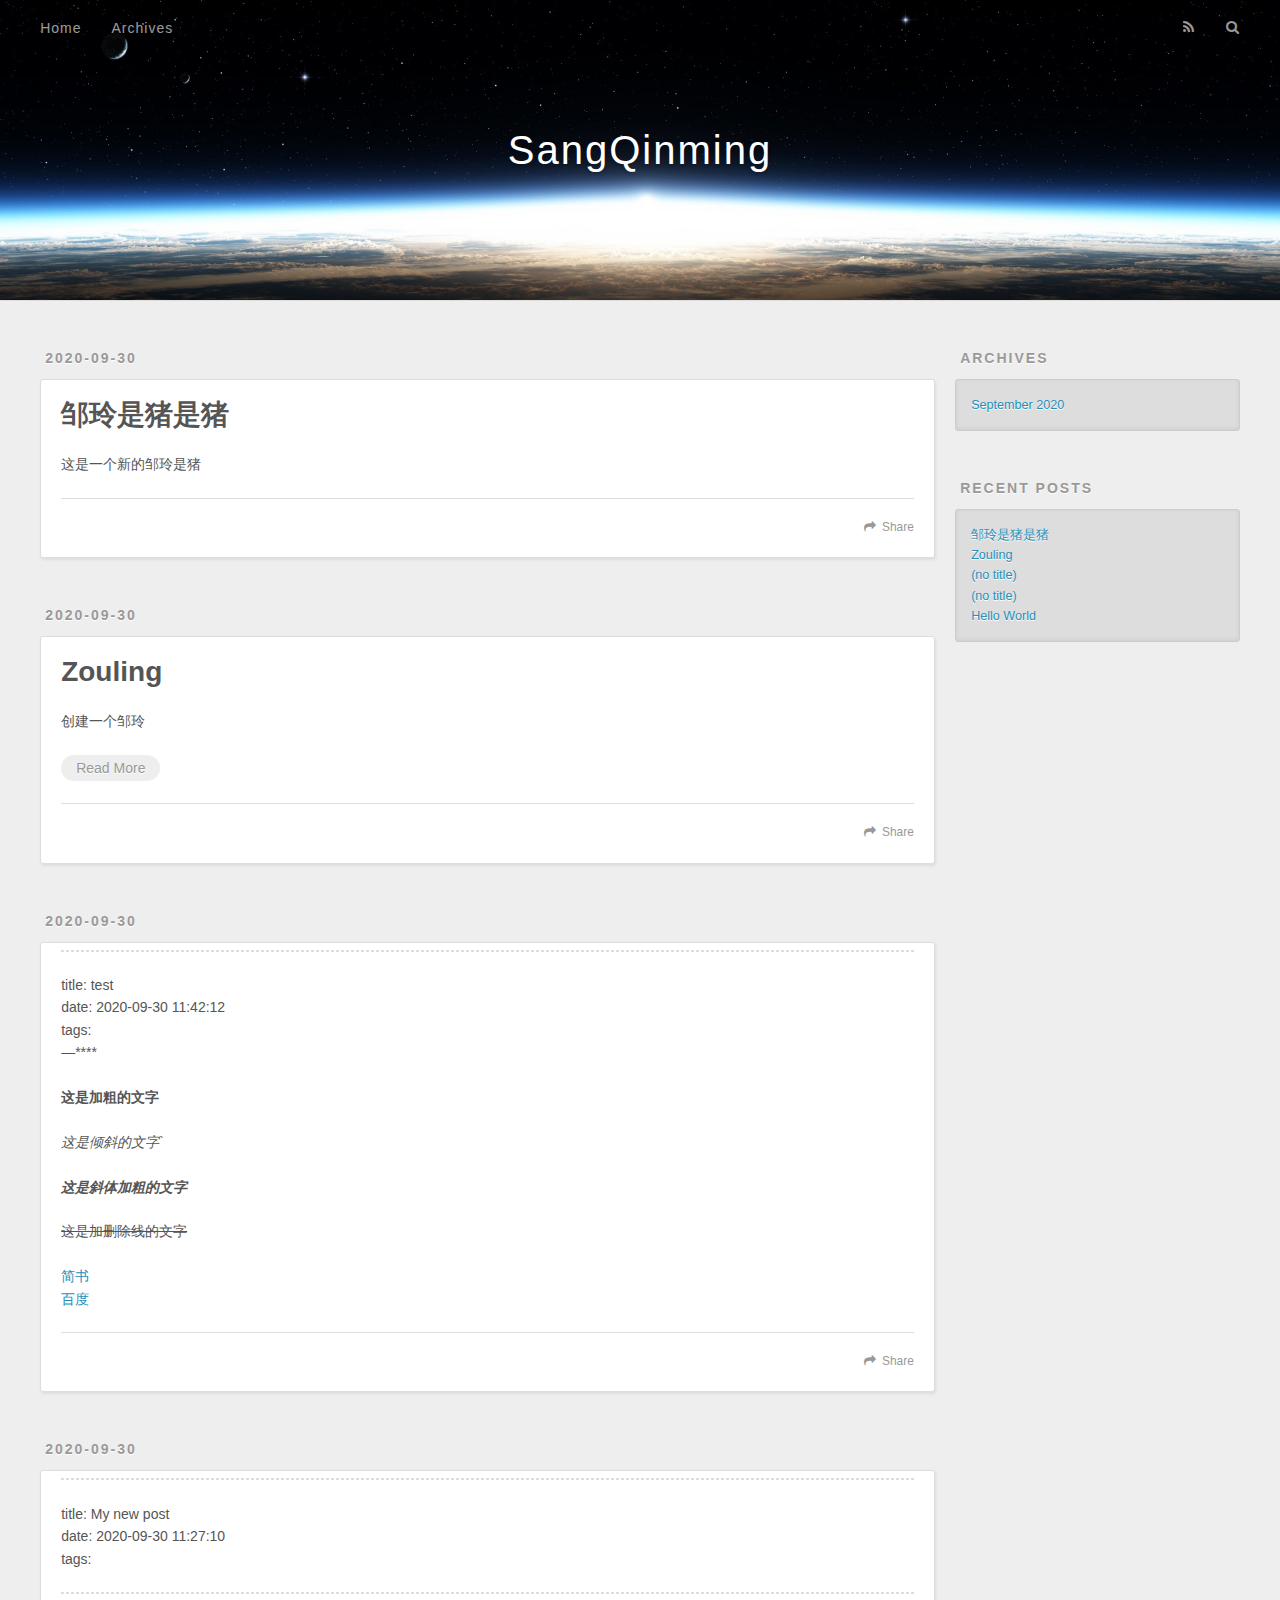
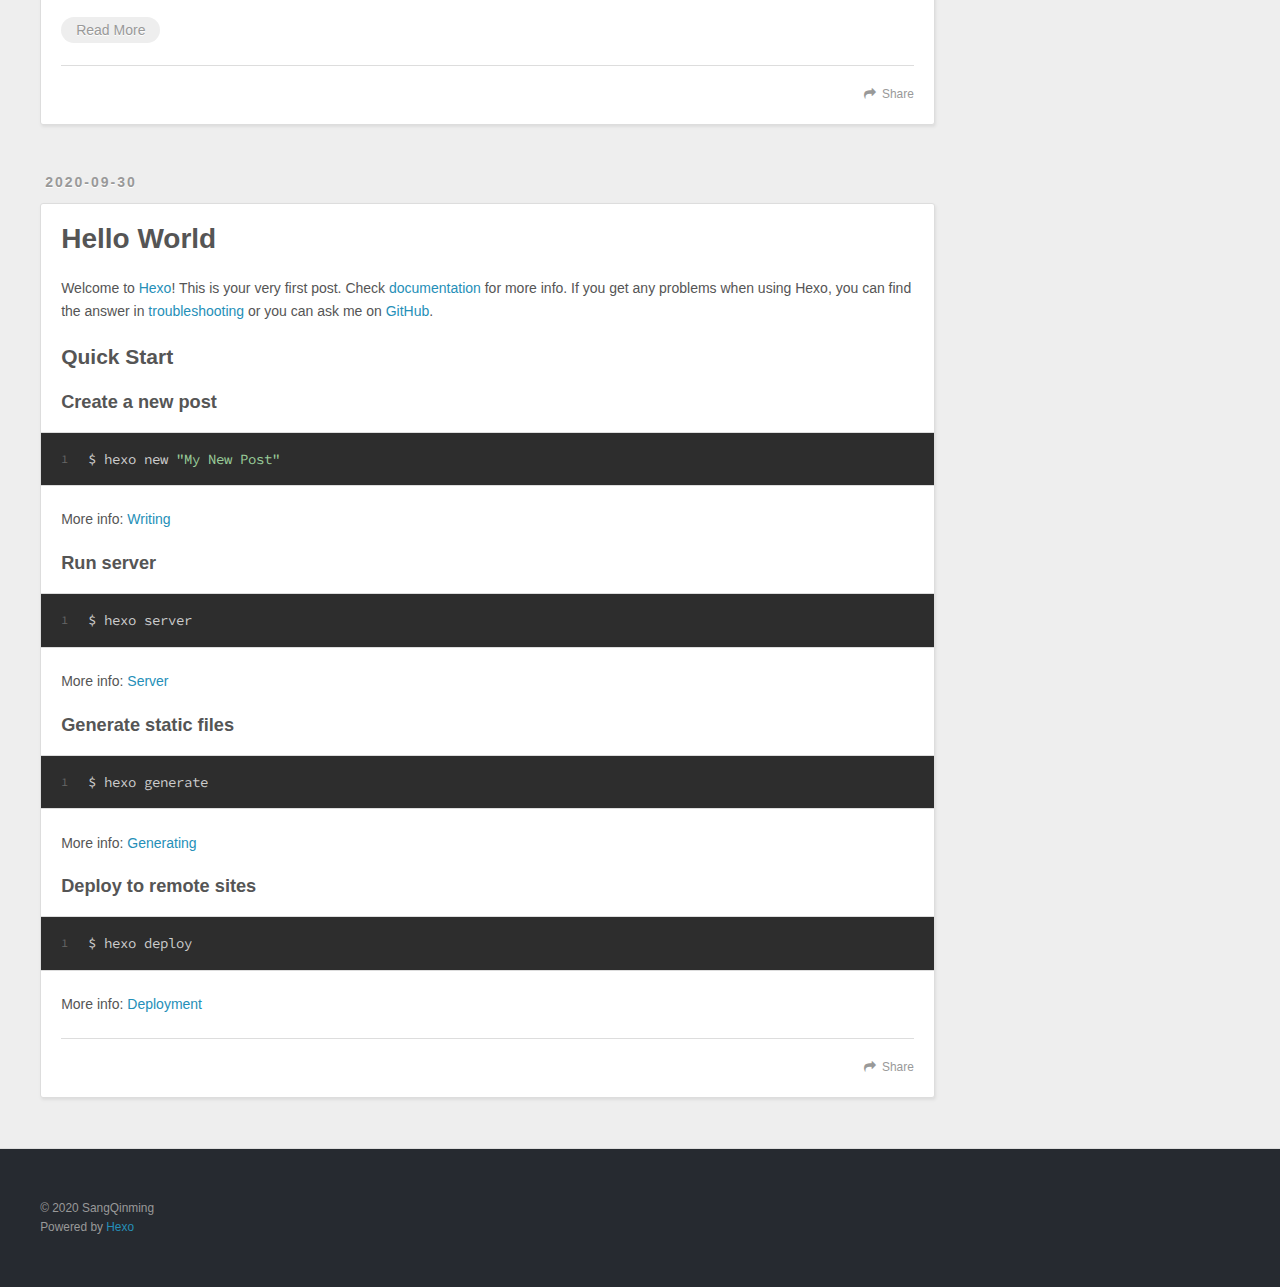
<file: index.html>
<!DOCTYPE html>
<html>
<head>
  <meta charset="utf-8">
  

  
  <title>SangQinming</title>
  <meta name="viewport" content="width=device-width, initial-scale=1, maximum-scale=1">
  <meta property="og:type" content="website">
<meta property="og:title" content="SangQinming">
<meta property="og:url" content="http://example.com/index.html">
<meta property="og:site_name" content="SangQinming">
<meta property="og:locale" content="en_US">
<meta property="article:author" content="SangQinming">
<meta name="twitter:card" content="summary">
  
    <link rel="alternate" href="/atom.xml" title="SangQinming" type="application/atom+xml">
  
  
    <link rel="icon" href="/favicon.png">
  
  
    <link href="//fonts.googleapis.com/css?family=Source+Code+Pro" rel="stylesheet" type="text/css">
  
  
<link rel="stylesheet" href="/css/style.css">

<meta name="generator" content="Hexo 5.2.0"></head>

<body>
  <div id="container">
    <div id="wrap">
      <header id="header">
  <div id="banner"></div>
  <div id="header-outer" class="outer">
    <div id="header-title" class="inner">
      <h1 id="logo-wrap">
        <a href="/" id="logo">SangQinming</a>
      </h1>
      
    </div>
    <div id="header-inner" class="inner">
      <nav id="main-nav">
        <a id="main-nav-toggle" class="nav-icon"></a>
        
          <a class="main-nav-link" href="/">Home</a>
        
          <a class="main-nav-link" href="/archives">Archives</a>
        
      </nav>
      <nav id="sub-nav">
        
          <a id="nav-rss-link" class="nav-icon" href="/atom.xml" title="RSS Feed"></a>
        
        <a id="nav-search-btn" class="nav-icon" title="Search"></a>
      </nav>
      <div id="search-form-wrap">
        <form action="//google.com/search" method="get" accept-charset="UTF-8" class="search-form"><input type="search" name="q" class="search-form-input" placeholder="Search"><button type="submit" class="search-form-submit">&#xF002;</button><input type="hidden" name="sitesearch" value="http://example.com"></form>
      </div>
    </div>
  </div>
</header>
      <div class="outer">
        <section id="main">
  
    <article id="post-邹玲是猪是猪" class="article article-type-post" itemscope itemprop="blogPost">
  <div class="article-meta">
    <a href="/2020/09/30/%E9%82%B9%E7%8E%B2%E6%98%AF%E7%8C%AA%E6%98%AF%E7%8C%AA/" class="article-date">
  <time datetime="2020-09-30T04:39:13.000Z" itemprop="datePublished">2020-09-30</time>
</a>
    
  </div>
  <div class="article-inner">
    
    
      <header class="article-header">
        
  
    <h1 itemprop="name">
      <a class="article-title" href="/2020/09/30/%E9%82%B9%E7%8E%B2%E6%98%AF%E7%8C%AA%E6%98%AF%E7%8C%AA/">邹玲是猪是猪</a>
    </h1>
  

      </header>
    
    <div class="article-entry" itemprop="articleBody">
      
        <p>这是一个新的邹玲是猪</p>

      
    </div>
    <footer class="article-footer">
      <a data-url="http://example.com/2020/09/30/%E9%82%B9%E7%8E%B2%E6%98%AF%E7%8C%AA%E6%98%AF%E7%8C%AA/" data-id="ckfp0nbmb0004jsutg3oe96p0" class="article-share-link">Share</a>
      
      
    </footer>
  </div>
  
</article>


  
    <article id="post-Zouling" class="article article-type-post" itemscope itemprop="blogPost">
  <div class="article-meta">
    <a href="/2020/09/30/Zouling/" class="article-date">
  <time datetime="2020-09-30T04:38:01.000Z" itemprop="datePublished">2020-09-30</time>
</a>
    
  </div>
  <div class="article-inner">
    
    
      <header class="article-header">
        
  
    <h1 itemprop="name">
      <a class="article-title" href="/2020/09/30/Zouling/">Zouling</a>
    </h1>
  

      </header>
    
    <div class="article-entry" itemprop="articleBody">
      
        <p>创建一个邹玲</p>
        
          <p class="article-more-link">
            <a href="/2020/09/30/Zouling/#more">Read More</a>
          </p>
        
      
    </div>
    <footer class="article-footer">
      <a data-url="http://example.com/2020/09/30/Zouling/" data-id="ckfp0nbm40003jsutg0vzh6fw" class="article-share-link">Share</a>
      
      
    </footer>
  </div>
  
</article>


  
    <article id="post-test" class="article article-type-post" itemscope itemprop="blogPost">
  <div class="article-meta">
    <a href="/2020/09/30/test/" class="article-date">
  <time datetime="2020-09-30T03:42:12.015Z" itemprop="datePublished">2020-09-30</time>
</a>
    
  </div>
  <div class="article-inner">
    
    
    <div class="article-entry" itemprop="articleBody">
      
        <hr>
<p>title: test<br>date: 2020-09-30 11:42:12<br>tags:<br>—****</p>
<p><strong>这是加粗的文字</strong></p>
<p><em>这是倾斜的文字</em>`</p>
<p><strong><em>这是斜体加粗的文字</em></strong></p>
<p><del>这是加删除线的文字</del></p>
<p><a target="_blank" rel="noopener" href="http://jianshu.com/">简书</a><br><a target="_blank" rel="noopener" href="http://baidu.com/">百度</a></p>

      
    </div>
    <footer class="article-footer">
      <a data-url="http://example.com/2020/09/30/test/" data-id="ckfp0nbm30002jsut80sr9lu9" class="article-share-link">Share</a>
      
      
    </footer>
  </div>
  
</article>


  
    <article id="post-My-new-post" class="article article-type-post" itemscope itemprop="blogPost">
  <div class="article-meta">
    <a href="/2020/09/30/My-new-post/" class="article-date">
  <time datetime="2020-09-30T03:27:10.469Z" itemprop="datePublished">2020-09-30</time>
</a>
    
  </div>
  <div class="article-inner">
    
    
    <div class="article-entry" itemprop="articleBody">
      
        <hr>
<p>title: My new post<br>date: 2020-09-30 11:27:10<br>tags:</p>
<hr>
        
          <p class="article-more-link">
            <a href="/2020/09/30/My-new-post/#more">Read More</a>
          </p>
        
      
    </div>
    <footer class="article-footer">
      <a data-url="http://example.com/2020/09/30/My-new-post/" data-id="ckfp0nblx0000jsut2efa2srs" class="article-share-link">Share</a>
      
      
    </footer>
  </div>
  
</article>


  
    <article id="post-hello-world" class="article article-type-post" itemscope itemprop="blogPost">
  <div class="article-meta">
    <a href="/2020/09/30/hello-world/" class="article-date">
  <time datetime="2020-09-30T02:49:24.988Z" itemprop="datePublished">2020-09-30</time>
</a>
    
  </div>
  <div class="article-inner">
    
    
      <header class="article-header">
        
  
    <h1 itemprop="name">
      <a class="article-title" href="/2020/09/30/hello-world/">Hello World</a>
    </h1>
  

      </header>
    
    <div class="article-entry" itemprop="articleBody">
      
        <a id="more"></a>

<p>Welcome to <a target="_blank" rel="noopener" href="https://hexo.io/">Hexo</a>! This is your very first post. Check <a target="_blank" rel="noopener" href="https://hexo.io/docs/">documentation</a> for more info. If you get any problems when using Hexo, you can find the answer in <a target="_blank" rel="noopener" href="https://hexo.io/docs/troubleshooting.html">troubleshooting</a> or you can ask me on <a target="_blank" rel="noopener" href="https://github.com/hexojs/hexo/issues">GitHub</a>.</p>
<h2 id="Quick-Start"><a href="#Quick-Start" class="headerlink" title="Quick Start"></a>Quick Start</h2><h3 id="Create-a-new-post"><a href="#Create-a-new-post" class="headerlink" title="Create a new post"></a>Create a new post</h3><figure class="highlight bash"><table><tr><td class="gutter"><pre><span class="line">1</span><br></pre></td><td class="code"><pre><span class="line">$ hexo new <span class="string">&quot;My New Post&quot;</span></span><br></pre></td></tr></table></figure>

<p>More info: <a target="_blank" rel="noopener" href="https://hexo.io/docs/writing.html">Writing</a></p>
<h3 id="Run-server"><a href="#Run-server" class="headerlink" title="Run server"></a>Run server</h3><figure class="highlight bash"><table><tr><td class="gutter"><pre><span class="line">1</span><br></pre></td><td class="code"><pre><span class="line">$ hexo server</span><br></pre></td></tr></table></figure>

<p>More info: <a target="_blank" rel="noopener" href="https://hexo.io/docs/server.html">Server</a></p>
<h3 id="Generate-static-files"><a href="#Generate-static-files" class="headerlink" title="Generate static files"></a>Generate static files</h3><figure class="highlight bash"><table><tr><td class="gutter"><pre><span class="line">1</span><br></pre></td><td class="code"><pre><span class="line">$ hexo generate</span><br></pre></td></tr></table></figure>

<p>More info: <a target="_blank" rel="noopener" href="https://hexo.io/docs/generating.html">Generating</a></p>
<h3 id="Deploy-to-remote-sites"><a href="#Deploy-to-remote-sites" class="headerlink" title="Deploy to remote sites"></a>Deploy to remote sites</h3><figure class="highlight bash"><table><tr><td class="gutter"><pre><span class="line">1</span><br></pre></td><td class="code"><pre><span class="line">$ hexo deploy</span><br></pre></td></tr></table></figure>

<p>More info: <a target="_blank" rel="noopener" href="https://hexo.io/docs/one-command-deployment.html">Deployment</a></p>

      
    </div>
    <footer class="article-footer">
      <a data-url="http://example.com/2020/09/30/hello-world/" data-id="ckfp0nbm20001jsutb7gt3n5w" class="article-share-link">Share</a>
      
      
    </footer>
  </div>
  
</article>


  


</section>
        
          <aside id="sidebar">
  
    

  
    

  
    
  
    
  <div class="widget-wrap">
    <h3 class="widget-title">Archives</h3>
    <div class="widget">
      <ul class="archive-list"><li class="archive-list-item"><a class="archive-list-link" href="/archives/2020/09/">September 2020</a></li></ul>
    </div>
  </div>


  
    
  <div class="widget-wrap">
    <h3 class="widget-title">Recent Posts</h3>
    <div class="widget">
      <ul>
        
          <li>
            <a href="/2020/09/30/%E9%82%B9%E7%8E%B2%E6%98%AF%E7%8C%AA%E6%98%AF%E7%8C%AA/">邹玲是猪是猪</a>
          </li>
        
          <li>
            <a href="/2020/09/30/Zouling/">Zouling</a>
          </li>
        
          <li>
            <a href="/2020/09/30/test/">(no title)</a>
          </li>
        
          <li>
            <a href="/2020/09/30/My-new-post/">(no title)</a>
          </li>
        
          <li>
            <a href="/2020/09/30/hello-world/">Hello World</a>
          </li>
        
      </ul>
    </div>
  </div>

  
</aside>
        
      </div>
      <footer id="footer">
  
  <div class="outer">
    <div id="footer-info" class="inner">
      &copy; 2020 SangQinming<br>
      Powered by <a href="http://hexo.io/" target="_blank">Hexo</a>
    </div>
  </div>
</footer>
    </div>
    <nav id="mobile-nav">
  
    <a href="/" class="mobile-nav-link">Home</a>
  
    <a href="/archives" class="mobile-nav-link">Archives</a>
  
</nav>
    

<script src="//ajax.googleapis.com/ajax/libs/jquery/2.0.3/jquery.min.js"></script>


  
<link rel="stylesheet" href="/fancybox/jquery.fancybox.css">

  
<script src="/fancybox/jquery.fancybox.pack.js"></script>




<script src="/js/script.js"></script>




  </div>
</body>
</html>
</file>
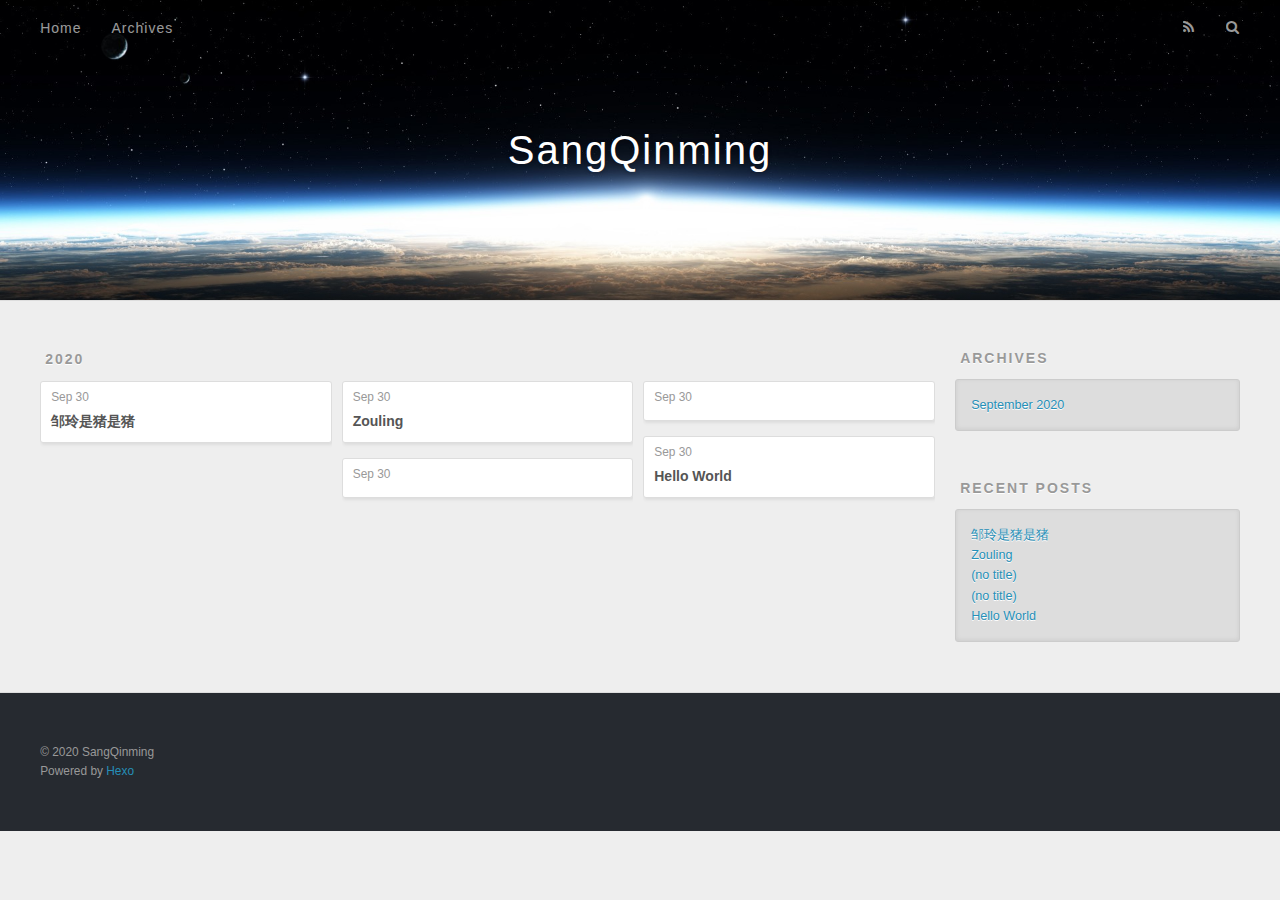
<file: archives/index.html>
<!DOCTYPE html>
<html>
<head>
  <meta charset="utf-8">
  

  
  <title>Archives | SangQinming</title>
  <meta name="viewport" content="width=device-width, initial-scale=1, maximum-scale=1">
  <meta property="og:type" content="website">
<meta property="og:title" content="SangQinming">
<meta property="og:url" content="http://example.com/archives/index.html">
<meta property="og:site_name" content="SangQinming">
<meta property="og:locale" content="en_US">
<meta property="article:author" content="SangQinming">
<meta name="twitter:card" content="summary">
  
    <link rel="alternate" href="/atom.xml" title="SangQinming" type="application/atom+xml">
  
  
    <link rel="icon" href="/favicon.png">
  
  
    <link href="//fonts.googleapis.com/css?family=Source+Code+Pro" rel="stylesheet" type="text/css">
  
  
<link rel="stylesheet" href="/css/style.css">

<meta name="generator" content="Hexo 5.2.0"></head>

<body>
  <div id="container">
    <div id="wrap">
      <header id="header">
  <div id="banner"></div>
  <div id="header-outer" class="outer">
    <div id="header-title" class="inner">
      <h1 id="logo-wrap">
        <a href="/" id="logo">SangQinming</a>
      </h1>
      
    </div>
    <div id="header-inner" class="inner">
      <nav id="main-nav">
        <a id="main-nav-toggle" class="nav-icon"></a>
        
          <a class="main-nav-link" href="/">Home</a>
        
          <a class="main-nav-link" href="/archives">Archives</a>
        
      </nav>
      <nav id="sub-nav">
        
          <a id="nav-rss-link" class="nav-icon" href="/atom.xml" title="RSS Feed"></a>
        
        <a id="nav-search-btn" class="nav-icon" title="Search"></a>
      </nav>
      <div id="search-form-wrap">
        <form action="//google.com/search" method="get" accept-charset="UTF-8" class="search-form"><input type="search" name="q" class="search-form-input" placeholder="Search"><button type="submit" class="search-form-submit">&#xF002;</button><input type="hidden" name="sitesearch" value="http://example.com"></form>
      </div>
    </div>
  </div>
</header>
      <div class="outer">
        <section id="main">
  
  
    
    
      
      
      <section class="archives-wrap">
        <div class="archive-year-wrap">
          <a href="/archives/2020" class="archive-year">2020</a>
        </div>
        <div class="archives">
    
    <article class="archive-article archive-type-post">
  <div class="archive-article-inner">
    <header class="archive-article-header">
      <a href="/2020/09/30/%E9%82%B9%E7%8E%B2%E6%98%AF%E7%8C%AA%E6%98%AF%E7%8C%AA/" class="archive-article-date">
  <time datetime="2020-09-30T04:39:13.000Z" itemprop="datePublished">Sep 30</time>
</a>
      
  
    <h1 itemprop="name">
      <a class="archive-article-title" href="/2020/09/30/%E9%82%B9%E7%8E%B2%E6%98%AF%E7%8C%AA%E6%98%AF%E7%8C%AA/">邹玲是猪是猪</a>
    </h1>
  

    </header>
  </div>
</article>
  
    
    
    <article class="archive-article archive-type-post">
  <div class="archive-article-inner">
    <header class="archive-article-header">
      <a href="/2020/09/30/Zouling/" class="archive-article-date">
  <time datetime="2020-09-30T04:38:01.000Z" itemprop="datePublished">Sep 30</time>
</a>
      
  
    <h1 itemprop="name">
      <a class="archive-article-title" href="/2020/09/30/Zouling/">Zouling</a>
    </h1>
  

    </header>
  </div>
</article>
  
    
    
    <article class="archive-article archive-type-post">
  <div class="archive-article-inner">
    <header class="archive-article-header">
      <a href="/2020/09/30/test/" class="archive-article-date">
  <time datetime="2020-09-30T03:42:12.015Z" itemprop="datePublished">Sep 30</time>
</a>
      
    </header>
  </div>
</article>
  
    
    
    <article class="archive-article archive-type-post">
  <div class="archive-article-inner">
    <header class="archive-article-header">
      <a href="/2020/09/30/My-new-post/" class="archive-article-date">
  <time datetime="2020-09-30T03:27:10.469Z" itemprop="datePublished">Sep 30</time>
</a>
      
    </header>
  </div>
</article>
  
    
    
    <article class="archive-article archive-type-post">
  <div class="archive-article-inner">
    <header class="archive-article-header">
      <a href="/2020/09/30/hello-world/" class="archive-article-date">
  <time datetime="2020-09-30T02:49:24.988Z" itemprop="datePublished">Sep 30</time>
</a>
      
  
    <h1 itemprop="name">
      <a class="archive-article-title" href="/2020/09/30/hello-world/">Hello World</a>
    </h1>
  

    </header>
  </div>
</article>
  
  
    </div></section>
  


</section>
        
          <aside id="sidebar">
  
    

  
    

  
    
  
    
  <div class="widget-wrap">
    <h3 class="widget-title">Archives</h3>
    <div class="widget">
      <ul class="archive-list"><li class="archive-list-item"><a class="archive-list-link" href="/archives/2020/09/">September 2020</a></li></ul>
    </div>
  </div>


  
    
  <div class="widget-wrap">
    <h3 class="widget-title">Recent Posts</h3>
    <div class="widget">
      <ul>
        
          <li>
            <a href="/2020/09/30/%E9%82%B9%E7%8E%B2%E6%98%AF%E7%8C%AA%E6%98%AF%E7%8C%AA/">邹玲是猪是猪</a>
          </li>
        
          <li>
            <a href="/2020/09/30/Zouling/">Zouling</a>
          </li>
        
          <li>
            <a href="/2020/09/30/test/">(no title)</a>
          </li>
        
          <li>
            <a href="/2020/09/30/My-new-post/">(no title)</a>
          </li>
        
          <li>
            <a href="/2020/09/30/hello-world/">Hello World</a>
          </li>
        
      </ul>
    </div>
  </div>

  
</aside>
        
      </div>
      <footer id="footer">
  
  <div class="outer">
    <div id="footer-info" class="inner">
      &copy; 2020 SangQinming<br>
      Powered by <a href="http://hexo.io/" target="_blank">Hexo</a>
    </div>
  </div>
</footer>
    </div>
    <nav id="mobile-nav">
  
    <a href="/" class="mobile-nav-link">Home</a>
  
    <a href="/archives" class="mobile-nav-link">Archives</a>
  
</nav>
    

<script src="//ajax.googleapis.com/ajax/libs/jquery/2.0.3/jquery.min.js"></script>


  
<link rel="stylesheet" href="/fancybox/jquery.fancybox.css">

  
<script src="/fancybox/jquery.fancybox.pack.js"></script>




<script src="/js/script.js"></script>




  </div>
</body>
</html>
</file>
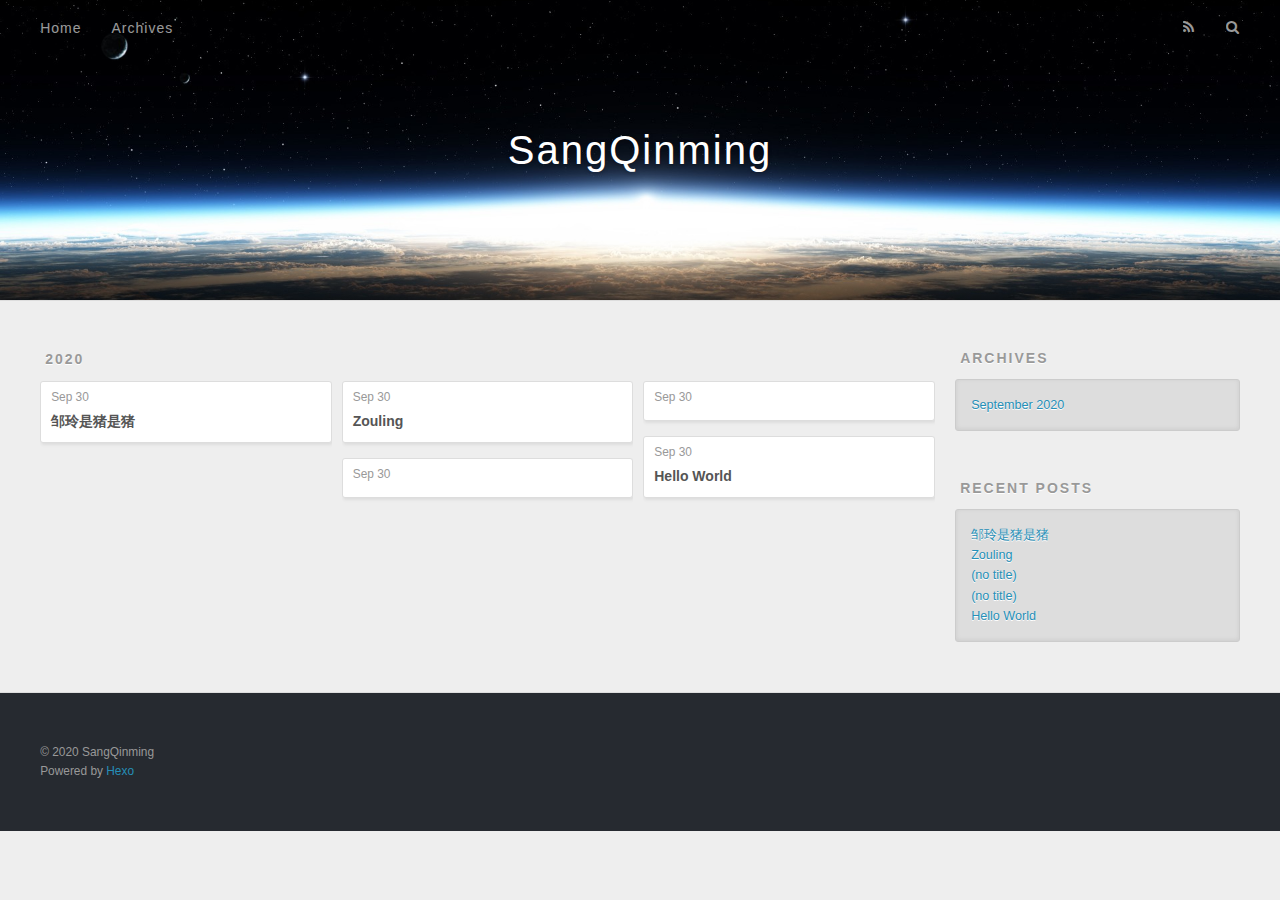
<file: archives/2020/index.html>
<!DOCTYPE html>
<html>
<head>
  <meta charset="utf-8">
  

  
  <title>Archives: 2020 | SangQinming</title>
  <meta name="viewport" content="width=device-width, initial-scale=1, maximum-scale=1">
  <meta property="og:type" content="website">
<meta property="og:title" content="SangQinming">
<meta property="og:url" content="http://example.com/archives/2020/index.html">
<meta property="og:site_name" content="SangQinming">
<meta property="og:locale" content="en_US">
<meta property="article:author" content="SangQinming">
<meta name="twitter:card" content="summary">
  
    <link rel="alternate" href="/atom.xml" title="SangQinming" type="application/atom+xml">
  
  
    <link rel="icon" href="/favicon.png">
  
  
    <link href="//fonts.googleapis.com/css?family=Source+Code+Pro" rel="stylesheet" type="text/css">
  
  
<link rel="stylesheet" href="/css/style.css">

<meta name="generator" content="Hexo 5.2.0"></head>

<body>
  <div id="container">
    <div id="wrap">
      <header id="header">
  <div id="banner"></div>
  <div id="header-outer" class="outer">
    <div id="header-title" class="inner">
      <h1 id="logo-wrap">
        <a href="/" id="logo">SangQinming</a>
      </h1>
      
    </div>
    <div id="header-inner" class="inner">
      <nav id="main-nav">
        <a id="main-nav-toggle" class="nav-icon"></a>
        
          <a class="main-nav-link" href="/">Home</a>
        
          <a class="main-nav-link" href="/archives">Archives</a>
        
      </nav>
      <nav id="sub-nav">
        
          <a id="nav-rss-link" class="nav-icon" href="/atom.xml" title="RSS Feed"></a>
        
        <a id="nav-search-btn" class="nav-icon" title="Search"></a>
      </nav>
      <div id="search-form-wrap">
        <form action="//google.com/search" method="get" accept-charset="UTF-8" class="search-form"><input type="search" name="q" class="search-form-input" placeholder="Search"><button type="submit" class="search-form-submit">&#xF002;</button><input type="hidden" name="sitesearch" value="http://example.com"></form>
      </div>
    </div>
  </div>
</header>
      <div class="outer">
        <section id="main">
  
  
    
    
      
      
      <section class="archives-wrap">
        <div class="archive-year-wrap">
          <a href="/archives/2020" class="archive-year">2020</a>
        </div>
        <div class="archives">
    
    <article class="archive-article archive-type-post">
  <div class="archive-article-inner">
    <header class="archive-article-header">
      <a href="/2020/09/30/%E9%82%B9%E7%8E%B2%E6%98%AF%E7%8C%AA%E6%98%AF%E7%8C%AA/" class="archive-article-date">
  <time datetime="2020-09-30T04:39:13.000Z" itemprop="datePublished">Sep 30</time>
</a>
      
  
    <h1 itemprop="name">
      <a class="archive-article-title" href="/2020/09/30/%E9%82%B9%E7%8E%B2%E6%98%AF%E7%8C%AA%E6%98%AF%E7%8C%AA/">邹玲是猪是猪</a>
    </h1>
  

    </header>
  </div>
</article>
  
    
    
    <article class="archive-article archive-type-post">
  <div class="archive-article-inner">
    <header class="archive-article-header">
      <a href="/2020/09/30/Zouling/" class="archive-article-date">
  <time datetime="2020-09-30T04:38:01.000Z" itemprop="datePublished">Sep 30</time>
</a>
      
  
    <h1 itemprop="name">
      <a class="archive-article-title" href="/2020/09/30/Zouling/">Zouling</a>
    </h1>
  

    </header>
  </div>
</article>
  
    
    
    <article class="archive-article archive-type-post">
  <div class="archive-article-inner">
    <header class="archive-article-header">
      <a href="/2020/09/30/test/" class="archive-article-date">
  <time datetime="2020-09-30T03:42:12.015Z" itemprop="datePublished">Sep 30</time>
</a>
      
    </header>
  </div>
</article>
  
    
    
    <article class="archive-article archive-type-post">
  <div class="archive-article-inner">
    <header class="archive-article-header">
      <a href="/2020/09/30/My-new-post/" class="archive-article-date">
  <time datetime="2020-09-30T03:27:10.469Z" itemprop="datePublished">Sep 30</time>
</a>
      
    </header>
  </div>
</article>
  
    
    
    <article class="archive-article archive-type-post">
  <div class="archive-article-inner">
    <header class="archive-article-header">
      <a href="/2020/09/30/hello-world/" class="archive-article-date">
  <time datetime="2020-09-30T02:49:24.988Z" itemprop="datePublished">Sep 30</time>
</a>
      
  
    <h1 itemprop="name">
      <a class="archive-article-title" href="/2020/09/30/hello-world/">Hello World</a>
    </h1>
  

    </header>
  </div>
</article>
  
  
    </div></section>
  


</section>
        
          <aside id="sidebar">
  
    

  
    

  
    
  
    
  <div class="widget-wrap">
    <h3 class="widget-title">Archives</h3>
    <div class="widget">
      <ul class="archive-list"><li class="archive-list-item"><a class="archive-list-link" href="/archives/2020/09/">September 2020</a></li></ul>
    </div>
  </div>


  
    
  <div class="widget-wrap">
    <h3 class="widget-title">Recent Posts</h3>
    <div class="widget">
      <ul>
        
          <li>
            <a href="/2020/09/30/%E9%82%B9%E7%8E%B2%E6%98%AF%E7%8C%AA%E6%98%AF%E7%8C%AA/">邹玲是猪是猪</a>
          </li>
        
          <li>
            <a href="/2020/09/30/Zouling/">Zouling</a>
          </li>
        
          <li>
            <a href="/2020/09/30/test/">(no title)</a>
          </li>
        
          <li>
            <a href="/2020/09/30/My-new-post/">(no title)</a>
          </li>
        
          <li>
            <a href="/2020/09/30/hello-world/">Hello World</a>
          </li>
        
      </ul>
    </div>
  </div>

  
</aside>
        
      </div>
      <footer id="footer">
  
  <div class="outer">
    <div id="footer-info" class="inner">
      &copy; 2020 SangQinming<br>
      Powered by <a href="http://hexo.io/" target="_blank">Hexo</a>
    </div>
  </div>
</footer>
    </div>
    <nav id="mobile-nav">
  
    <a href="/" class="mobile-nav-link">Home</a>
  
    <a href="/archives" class="mobile-nav-link">Archives</a>
  
</nav>
    

<script src="//ajax.googleapis.com/ajax/libs/jquery/2.0.3/jquery.min.js"></script>


  
<link rel="stylesheet" href="/fancybox/jquery.fancybox.css">

  
<script src="/fancybox/jquery.fancybox.pack.js"></script>




<script src="/js/script.js"></script>




  </div>
</body>
</html>
</file>
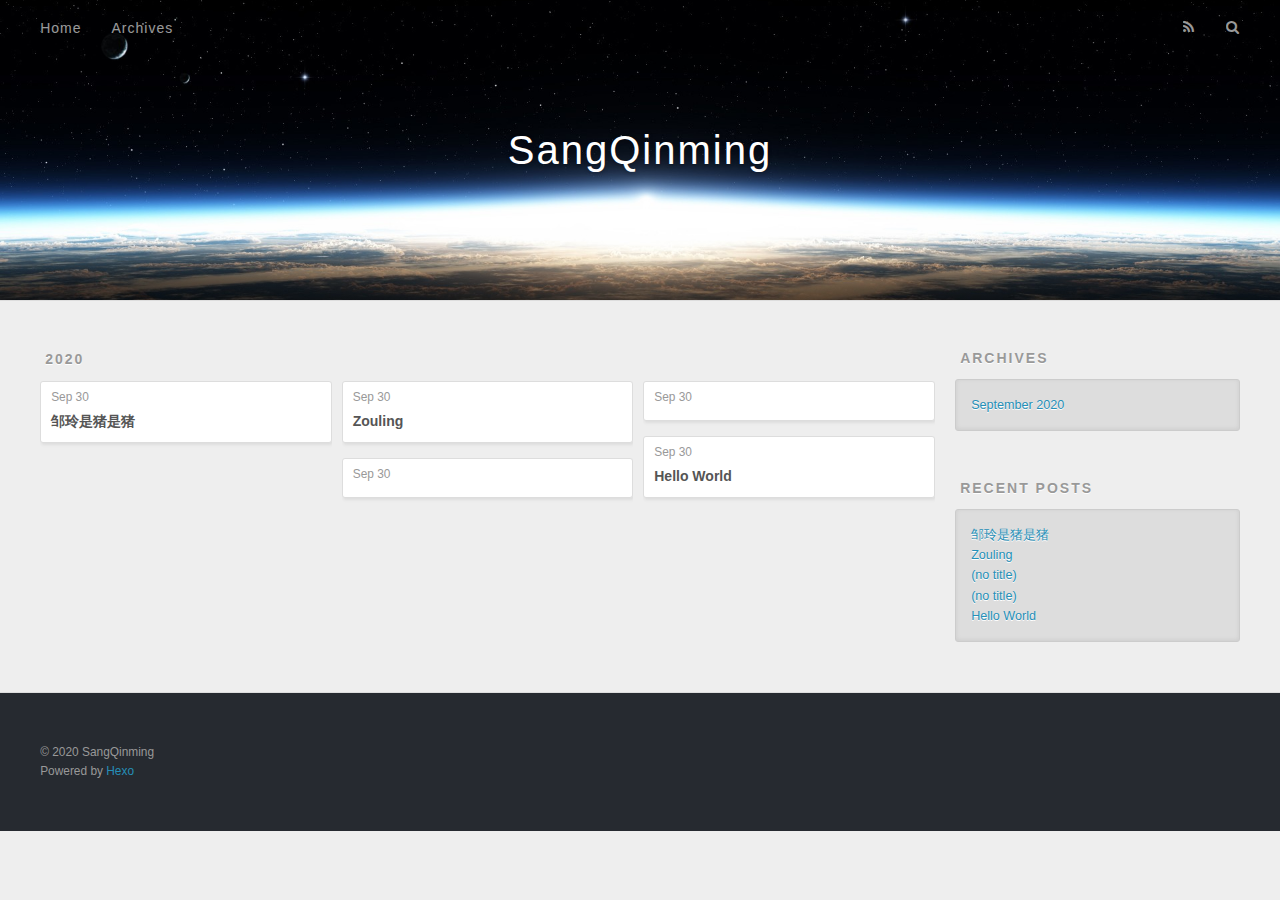
<file: archives/2020/09/index.html>
<!DOCTYPE html>
<html>
<head>
  <meta charset="utf-8">
  

  
  <title>Archives: 2020/9 | SangQinming</title>
  <meta name="viewport" content="width=device-width, initial-scale=1, maximum-scale=1">
  <meta property="og:type" content="website">
<meta property="og:title" content="SangQinming">
<meta property="og:url" content="http://example.com/archives/2020/09/index.html">
<meta property="og:site_name" content="SangQinming">
<meta property="og:locale" content="en_US">
<meta property="article:author" content="SangQinming">
<meta name="twitter:card" content="summary">
  
    <link rel="alternate" href="/atom.xml" title="SangQinming" type="application/atom+xml">
  
  
    <link rel="icon" href="/favicon.png">
  
  
    <link href="//fonts.googleapis.com/css?family=Source+Code+Pro" rel="stylesheet" type="text/css">
  
  
<link rel="stylesheet" href="/css/style.css">

<meta name="generator" content="Hexo 5.2.0"></head>

<body>
  <div id="container">
    <div id="wrap">
      <header id="header">
  <div id="banner"></div>
  <div id="header-outer" class="outer">
    <div id="header-title" class="inner">
      <h1 id="logo-wrap">
        <a href="/" id="logo">SangQinming</a>
      </h1>
      
    </div>
    <div id="header-inner" class="inner">
      <nav id="main-nav">
        <a id="main-nav-toggle" class="nav-icon"></a>
        
          <a class="main-nav-link" href="/">Home</a>
        
          <a class="main-nav-link" href="/archives">Archives</a>
        
      </nav>
      <nav id="sub-nav">
        
          <a id="nav-rss-link" class="nav-icon" href="/atom.xml" title="RSS Feed"></a>
        
        <a id="nav-search-btn" class="nav-icon" title="Search"></a>
      </nav>
      <div id="search-form-wrap">
        <form action="//google.com/search" method="get" accept-charset="UTF-8" class="search-form"><input type="search" name="q" class="search-form-input" placeholder="Search"><button type="submit" class="search-form-submit">&#xF002;</button><input type="hidden" name="sitesearch" value="http://example.com"></form>
      </div>
    </div>
  </div>
</header>
      <div class="outer">
        <section id="main">
  
  
    
    
      
      
      <section class="archives-wrap">
        <div class="archive-year-wrap">
          <a href="/archives/2020" class="archive-year">2020</a>
        </div>
        <div class="archives">
    
    <article class="archive-article archive-type-post">
  <div class="archive-article-inner">
    <header class="archive-article-header">
      <a href="/2020/09/30/%E9%82%B9%E7%8E%B2%E6%98%AF%E7%8C%AA%E6%98%AF%E7%8C%AA/" class="archive-article-date">
  <time datetime="2020-09-30T04:39:13.000Z" itemprop="datePublished">Sep 30</time>
</a>
      
  
    <h1 itemprop="name">
      <a class="archive-article-title" href="/2020/09/30/%E9%82%B9%E7%8E%B2%E6%98%AF%E7%8C%AA%E6%98%AF%E7%8C%AA/">邹玲是猪是猪</a>
    </h1>
  

    </header>
  </div>
</article>
  
    
    
    <article class="archive-article archive-type-post">
  <div class="archive-article-inner">
    <header class="archive-article-header">
      <a href="/2020/09/30/Zouling/" class="archive-article-date">
  <time datetime="2020-09-30T04:38:01.000Z" itemprop="datePublished">Sep 30</time>
</a>
      
  
    <h1 itemprop="name">
      <a class="archive-article-title" href="/2020/09/30/Zouling/">Zouling</a>
    </h1>
  

    </header>
  </div>
</article>
  
    
    
    <article class="archive-article archive-type-post">
  <div class="archive-article-inner">
    <header class="archive-article-header">
      <a href="/2020/09/30/test/" class="archive-article-date">
  <time datetime="2020-09-30T03:42:12.015Z" itemprop="datePublished">Sep 30</time>
</a>
      
    </header>
  </div>
</article>
  
    
    
    <article class="archive-article archive-type-post">
  <div class="archive-article-inner">
    <header class="archive-article-header">
      <a href="/2020/09/30/My-new-post/" class="archive-article-date">
  <time datetime="2020-09-30T03:27:10.469Z" itemprop="datePublished">Sep 30</time>
</a>
      
    </header>
  </div>
</article>
  
    
    
    <article class="archive-article archive-type-post">
  <div class="archive-article-inner">
    <header class="archive-article-header">
      <a href="/2020/09/30/hello-world/" class="archive-article-date">
  <time datetime="2020-09-30T02:49:24.988Z" itemprop="datePublished">Sep 30</time>
</a>
      
  
    <h1 itemprop="name">
      <a class="archive-article-title" href="/2020/09/30/hello-world/">Hello World</a>
    </h1>
  

    </header>
  </div>
</article>
  
  
    </div></section>
  


</section>
        
          <aside id="sidebar">
  
    

  
    

  
    
  
    
  <div class="widget-wrap">
    <h3 class="widget-title">Archives</h3>
    <div class="widget">
      <ul class="archive-list"><li class="archive-list-item"><a class="archive-list-link" href="/archives/2020/09/">September 2020</a></li></ul>
    </div>
  </div>


  
    
  <div class="widget-wrap">
    <h3 class="widget-title">Recent Posts</h3>
    <div class="widget">
      <ul>
        
          <li>
            <a href="/2020/09/30/%E9%82%B9%E7%8E%B2%E6%98%AF%E7%8C%AA%E6%98%AF%E7%8C%AA/">邹玲是猪是猪</a>
          </li>
        
          <li>
            <a href="/2020/09/30/Zouling/">Zouling</a>
          </li>
        
          <li>
            <a href="/2020/09/30/test/">(no title)</a>
          </li>
        
          <li>
            <a href="/2020/09/30/My-new-post/">(no title)</a>
          </li>
        
          <li>
            <a href="/2020/09/30/hello-world/">Hello World</a>
          </li>
        
      </ul>
    </div>
  </div>

  
</aside>
        
      </div>
      <footer id="footer">
  
  <div class="outer">
    <div id="footer-info" class="inner">
      &copy; 2020 SangQinming<br>
      Powered by <a href="http://hexo.io/" target="_blank">Hexo</a>
    </div>
  </div>
</footer>
    </div>
    <nav id="mobile-nav">
  
    <a href="/" class="mobile-nav-link">Home</a>
  
    <a href="/archives" class="mobile-nav-link">Archives</a>
  
</nav>
    

<script src="//ajax.googleapis.com/ajax/libs/jquery/2.0.3/jquery.min.js"></script>


  
<link rel="stylesheet" href="/fancybox/jquery.fancybox.css">

  
<script src="/fancybox/jquery.fancybox.pack.js"></script>




<script src="/js/script.js"></script>




  </div>
</body>
</html>
</file>
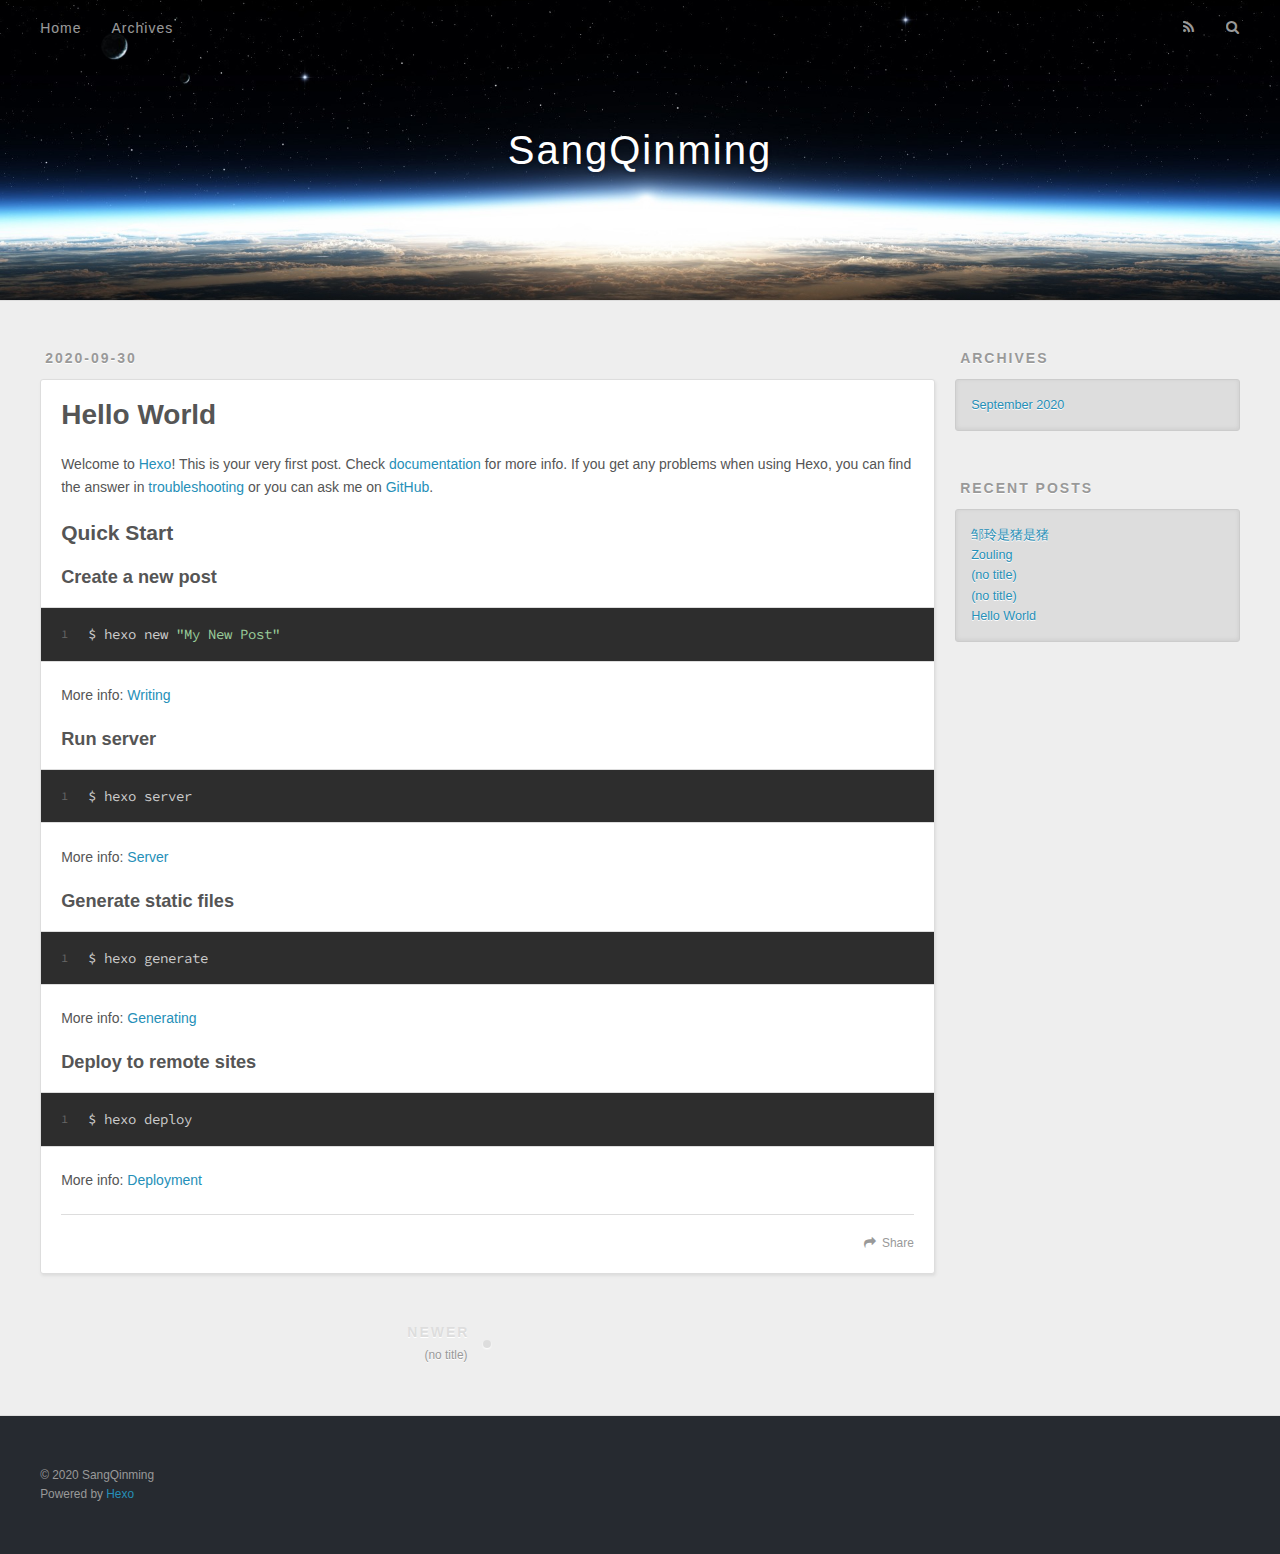
<file: 2020/09/30/hello-world/index.html>
<!DOCTYPE html>
<html>
<head>
  <meta charset="utf-8">
  

  
  <title>Hello World | SangQinming</title>
  <meta name="viewport" content="width=device-width, initial-scale=1, maximum-scale=1">
  <meta name="description" content="Welcome to Hexo! This is your very first post. Check documentation for more info. If you get any problems when using Hexo, you can find the answer in troubleshooting or you can ask me on GitHub. Qui">
<meta property="og:type" content="article">
<meta property="og:title" content="Hello World">
<meta property="og:url" content="http://example.com/2020/09/30/hello-world/index.html">
<meta property="og:site_name" content="SangQinming">
<meta property="og:description" content="Welcome to Hexo! This is your very first post. Check documentation for more info. If you get any problems when using Hexo, you can find the answer in troubleshooting or you can ask me on GitHub. Qui">
<meta property="og:locale" content="en_US">
<meta property="article:published_time" content="2020-09-30T02:49:24.988Z">
<meta property="article:modified_time" content="2020-09-30T05:05:59.412Z">
<meta property="article:author" content="SangQinming">
<meta name="twitter:card" content="summary">
  
    <link rel="alternate" href="/atom.xml" title="SangQinming" type="application/atom+xml">
  
  
    <link rel="icon" href="/favicon.png">
  
  
    <link href="//fonts.googleapis.com/css?family=Source+Code+Pro" rel="stylesheet" type="text/css">
  
  
<link rel="stylesheet" href="/css/style.css">

<meta name="generator" content="Hexo 5.2.0"></head>

<body>
  <div id="container">
    <div id="wrap">
      <header id="header">
  <div id="banner"></div>
  <div id="header-outer" class="outer">
    <div id="header-title" class="inner">
      <h1 id="logo-wrap">
        <a href="/" id="logo">SangQinming</a>
      </h1>
      
    </div>
    <div id="header-inner" class="inner">
      <nav id="main-nav">
        <a id="main-nav-toggle" class="nav-icon"></a>
        
          <a class="main-nav-link" href="/">Home</a>
        
          <a class="main-nav-link" href="/archives">Archives</a>
        
      </nav>
      <nav id="sub-nav">
        
          <a id="nav-rss-link" class="nav-icon" href="/atom.xml" title="RSS Feed"></a>
        
        <a id="nav-search-btn" class="nav-icon" title="Search"></a>
      </nav>
      <div id="search-form-wrap">
        <form action="//google.com/search" method="get" accept-charset="UTF-8" class="search-form"><input type="search" name="q" class="search-form-input" placeholder="Search"><button type="submit" class="search-form-submit">&#xF002;</button><input type="hidden" name="sitesearch" value="http://example.com"></form>
      </div>
    </div>
  </div>
</header>
      <div class="outer">
        <section id="main"><article id="post-hello-world" class="article article-type-post" itemscope itemprop="blogPost">
  <div class="article-meta">
    <a href="/2020/09/30/hello-world/" class="article-date">
  <time datetime="2020-09-30T02:49:24.988Z" itemprop="datePublished">2020-09-30</time>
</a>
    
  </div>
  <div class="article-inner">
    
    
      <header class="article-header">
        
  
    <h1 class="article-title" itemprop="name">
      Hello World
    </h1>
  

      </header>
    
    <div class="article-entry" itemprop="articleBody">
      
        <a id="more"></a>

<p>Welcome to <a target="_blank" rel="noopener" href="https://hexo.io/">Hexo</a>! This is your very first post. Check <a target="_blank" rel="noopener" href="https://hexo.io/docs/">documentation</a> for more info. If you get any problems when using Hexo, you can find the answer in <a target="_blank" rel="noopener" href="https://hexo.io/docs/troubleshooting.html">troubleshooting</a> or you can ask me on <a target="_blank" rel="noopener" href="https://github.com/hexojs/hexo/issues">GitHub</a>.</p>
<h2 id="Quick-Start"><a href="#Quick-Start" class="headerlink" title="Quick Start"></a>Quick Start</h2><h3 id="Create-a-new-post"><a href="#Create-a-new-post" class="headerlink" title="Create a new post"></a>Create a new post</h3><figure class="highlight bash"><table><tr><td class="gutter"><pre><span class="line">1</span><br></pre></td><td class="code"><pre><span class="line">$ hexo new <span class="string">&quot;My New Post&quot;</span></span><br></pre></td></tr></table></figure>

<p>More info: <a target="_blank" rel="noopener" href="https://hexo.io/docs/writing.html">Writing</a></p>
<h3 id="Run-server"><a href="#Run-server" class="headerlink" title="Run server"></a>Run server</h3><figure class="highlight bash"><table><tr><td class="gutter"><pre><span class="line">1</span><br></pre></td><td class="code"><pre><span class="line">$ hexo server</span><br></pre></td></tr></table></figure>

<p>More info: <a target="_blank" rel="noopener" href="https://hexo.io/docs/server.html">Server</a></p>
<h3 id="Generate-static-files"><a href="#Generate-static-files" class="headerlink" title="Generate static files"></a>Generate static files</h3><figure class="highlight bash"><table><tr><td class="gutter"><pre><span class="line">1</span><br></pre></td><td class="code"><pre><span class="line">$ hexo generate</span><br></pre></td></tr></table></figure>

<p>More info: <a target="_blank" rel="noopener" href="https://hexo.io/docs/generating.html">Generating</a></p>
<h3 id="Deploy-to-remote-sites"><a href="#Deploy-to-remote-sites" class="headerlink" title="Deploy to remote sites"></a>Deploy to remote sites</h3><figure class="highlight bash"><table><tr><td class="gutter"><pre><span class="line">1</span><br></pre></td><td class="code"><pre><span class="line">$ hexo deploy</span><br></pre></td></tr></table></figure>

<p>More info: <a target="_blank" rel="noopener" href="https://hexo.io/docs/one-command-deployment.html">Deployment</a></p>

      
    </div>
    <footer class="article-footer">
      <a data-url="http://example.com/2020/09/30/hello-world/" data-id="ckfp0nbm20001jsutb7gt3n5w" class="article-share-link">Share</a>
      
      
    </footer>
  </div>
  
    
<nav id="article-nav">
  
    <a href="/2020/09/30/My-new-post/" id="article-nav-newer" class="article-nav-link-wrap">
      <strong class="article-nav-caption">Newer</strong>
      <div class="article-nav-title">
        
          (no title)
        
      </div>
    </a>
  
  
</nav>

  
</article>

</section>
        
          <aside id="sidebar">
  
    

  
    

  
    
  
    
  <div class="widget-wrap">
    <h3 class="widget-title">Archives</h3>
    <div class="widget">
      <ul class="archive-list"><li class="archive-list-item"><a class="archive-list-link" href="/archives/2020/09/">September 2020</a></li></ul>
    </div>
  </div>


  
    
  <div class="widget-wrap">
    <h3 class="widget-title">Recent Posts</h3>
    <div class="widget">
      <ul>
        
          <li>
            <a href="/2020/09/30/%E9%82%B9%E7%8E%B2%E6%98%AF%E7%8C%AA%E6%98%AF%E7%8C%AA/">邹玲是猪是猪</a>
          </li>
        
          <li>
            <a href="/2020/09/30/Zouling/">Zouling</a>
          </li>
        
          <li>
            <a href="/2020/09/30/test/">(no title)</a>
          </li>
        
          <li>
            <a href="/2020/09/30/My-new-post/">(no title)</a>
          </li>
        
          <li>
            <a href="/2020/09/30/hello-world/">Hello World</a>
          </li>
        
      </ul>
    </div>
  </div>

  
</aside>
        
      </div>
      <footer id="footer">
  
  <div class="outer">
    <div id="footer-info" class="inner">
      &copy; 2020 SangQinming<br>
      Powered by <a href="http://hexo.io/" target="_blank">Hexo</a>
    </div>
  </div>
</footer>
    </div>
    <nav id="mobile-nav">
  
    <a href="/" class="mobile-nav-link">Home</a>
  
    <a href="/archives" class="mobile-nav-link">Archives</a>
  
</nav>
    

<script src="//ajax.googleapis.com/ajax/libs/jquery/2.0.3/jquery.min.js"></script>


  
<link rel="stylesheet" href="/fancybox/jquery.fancybox.css">

  
<script src="/fancybox/jquery.fancybox.pack.js"></script>




<script src="/js/script.js"></script>




  </div>
</body>
</html>
</file>
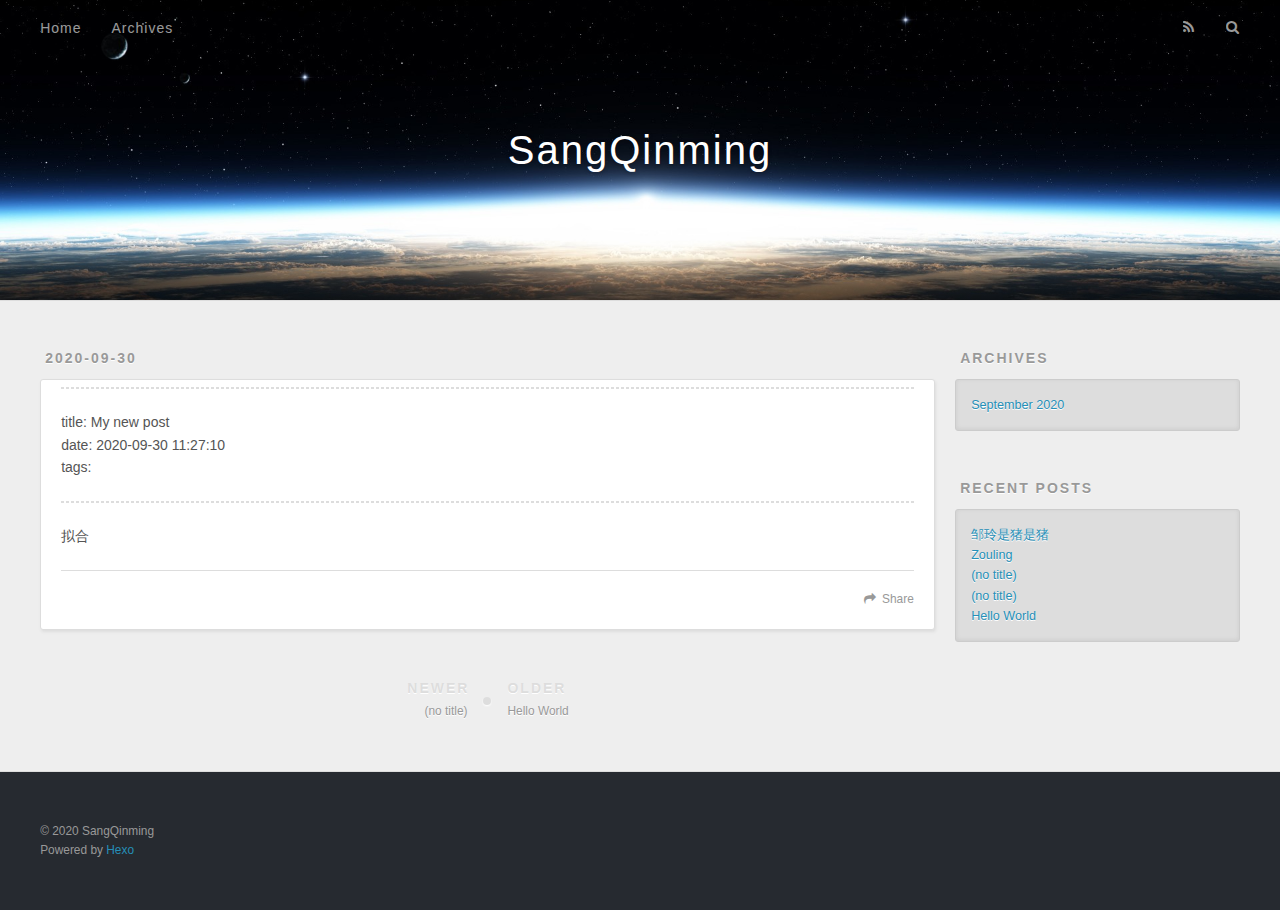
<file: 2020/09/30/My-new-post/index.html>
<!DOCTYPE html>
<html>
<head>
  <meta charset="utf-8">
  

  
  <title>SangQinming</title>
  <meta name="viewport" content="width=device-width, initial-scale=1, maximum-scale=1">
  <meta name="description" content="title: My new postdate: 2020-09-30 11:27:10tags:">
<meta property="og:type" content="article">
<meta property="og:title" content="SangQinming">
<meta property="og:url" content="http://example.com/2020/09/30/My-new-post/index.html">
<meta property="og:site_name" content="SangQinming">
<meta property="og:description" content="title: My new postdate: 2020-09-30 11:27:10tags:">
<meta property="og:locale" content="en_US">
<meta property="article:published_time" content="2020-09-30T03:27:10.469Z">
<meta property="article:modified_time" content="2020-09-30T05:06:04.057Z">
<meta property="article:author" content="SangQinming">
<meta name="twitter:card" content="summary">
  
    <link rel="alternate" href="/atom.xml" title="SangQinming" type="application/atom+xml">
  
  
    <link rel="icon" href="/favicon.png">
  
  
    <link href="//fonts.googleapis.com/css?family=Source+Code+Pro" rel="stylesheet" type="text/css">
  
  
<link rel="stylesheet" href="/css/style.css">

<meta name="generator" content="Hexo 5.2.0"></head>

<body>
  <div id="container">
    <div id="wrap">
      <header id="header">
  <div id="banner"></div>
  <div id="header-outer" class="outer">
    <div id="header-title" class="inner">
      <h1 id="logo-wrap">
        <a href="/" id="logo">SangQinming</a>
      </h1>
      
    </div>
    <div id="header-inner" class="inner">
      <nav id="main-nav">
        <a id="main-nav-toggle" class="nav-icon"></a>
        
          <a class="main-nav-link" href="/">Home</a>
        
          <a class="main-nav-link" href="/archives">Archives</a>
        
      </nav>
      <nav id="sub-nav">
        
          <a id="nav-rss-link" class="nav-icon" href="/atom.xml" title="RSS Feed"></a>
        
        <a id="nav-search-btn" class="nav-icon" title="Search"></a>
      </nav>
      <div id="search-form-wrap">
        <form action="//google.com/search" method="get" accept-charset="UTF-8" class="search-form"><input type="search" name="q" class="search-form-input" placeholder="Search"><button type="submit" class="search-form-submit">&#xF002;</button><input type="hidden" name="sitesearch" value="http://example.com"></form>
      </div>
    </div>
  </div>
</header>
      <div class="outer">
        <section id="main"><article id="post-My-new-post" class="article article-type-post" itemscope itemprop="blogPost">
  <div class="article-meta">
    <a href="/2020/09/30/My-new-post/" class="article-date">
  <time datetime="2020-09-30T03:27:10.469Z" itemprop="datePublished">2020-09-30</time>
</a>
    
  </div>
  <div class="article-inner">
    
    
    <div class="article-entry" itemprop="articleBody">
      
        <hr>
<p>title: My new post<br>date: 2020-09-30 11:27:10<br>tags:</p>
<hr>
<a id="more"></a>
<p>拟合</p>

      
    </div>
    <footer class="article-footer">
      <a data-url="http://example.com/2020/09/30/My-new-post/" data-id="ckfp0nblx0000jsut2efa2srs" class="article-share-link">Share</a>
      
      
    </footer>
  </div>
  
    
<nav id="article-nav">
  
    <a href="/2020/09/30/test/" id="article-nav-newer" class="article-nav-link-wrap">
      <strong class="article-nav-caption">Newer</strong>
      <div class="article-nav-title">
        
          (no title)
        
      </div>
    </a>
  
  
    <a href="/2020/09/30/hello-world/" id="article-nav-older" class="article-nav-link-wrap">
      <strong class="article-nav-caption">Older</strong>
      <div class="article-nav-title">Hello World</div>
    </a>
  
</nav>

  
</article>

</section>
        
          <aside id="sidebar">
  
    

  
    

  
    
  
    
  <div class="widget-wrap">
    <h3 class="widget-title">Archives</h3>
    <div class="widget">
      <ul class="archive-list"><li class="archive-list-item"><a class="archive-list-link" href="/archives/2020/09/">September 2020</a></li></ul>
    </div>
  </div>


  
    
  <div class="widget-wrap">
    <h3 class="widget-title">Recent Posts</h3>
    <div class="widget">
      <ul>
        
          <li>
            <a href="/2020/09/30/%E9%82%B9%E7%8E%B2%E6%98%AF%E7%8C%AA%E6%98%AF%E7%8C%AA/">邹玲是猪是猪</a>
          </li>
        
          <li>
            <a href="/2020/09/30/Zouling/">Zouling</a>
          </li>
        
          <li>
            <a href="/2020/09/30/test/">(no title)</a>
          </li>
        
          <li>
            <a href="/2020/09/30/My-new-post/">(no title)</a>
          </li>
        
          <li>
            <a href="/2020/09/30/hello-world/">Hello World</a>
          </li>
        
      </ul>
    </div>
  </div>

  
</aside>
        
      </div>
      <footer id="footer">
  
  <div class="outer">
    <div id="footer-info" class="inner">
      &copy; 2020 SangQinming<br>
      Powered by <a href="http://hexo.io/" target="_blank">Hexo</a>
    </div>
  </div>
</footer>
    </div>
    <nav id="mobile-nav">
  
    <a href="/" class="mobile-nav-link">Home</a>
  
    <a href="/archives" class="mobile-nav-link">Archives</a>
  
</nav>
    

<script src="//ajax.googleapis.com/ajax/libs/jquery/2.0.3/jquery.min.js"></script>


  
<link rel="stylesheet" href="/fancybox/jquery.fancybox.css">

  
<script src="/fancybox/jquery.fancybox.pack.js"></script>




<script src="/js/script.js"></script>




  </div>
</body>
</html>
</file>
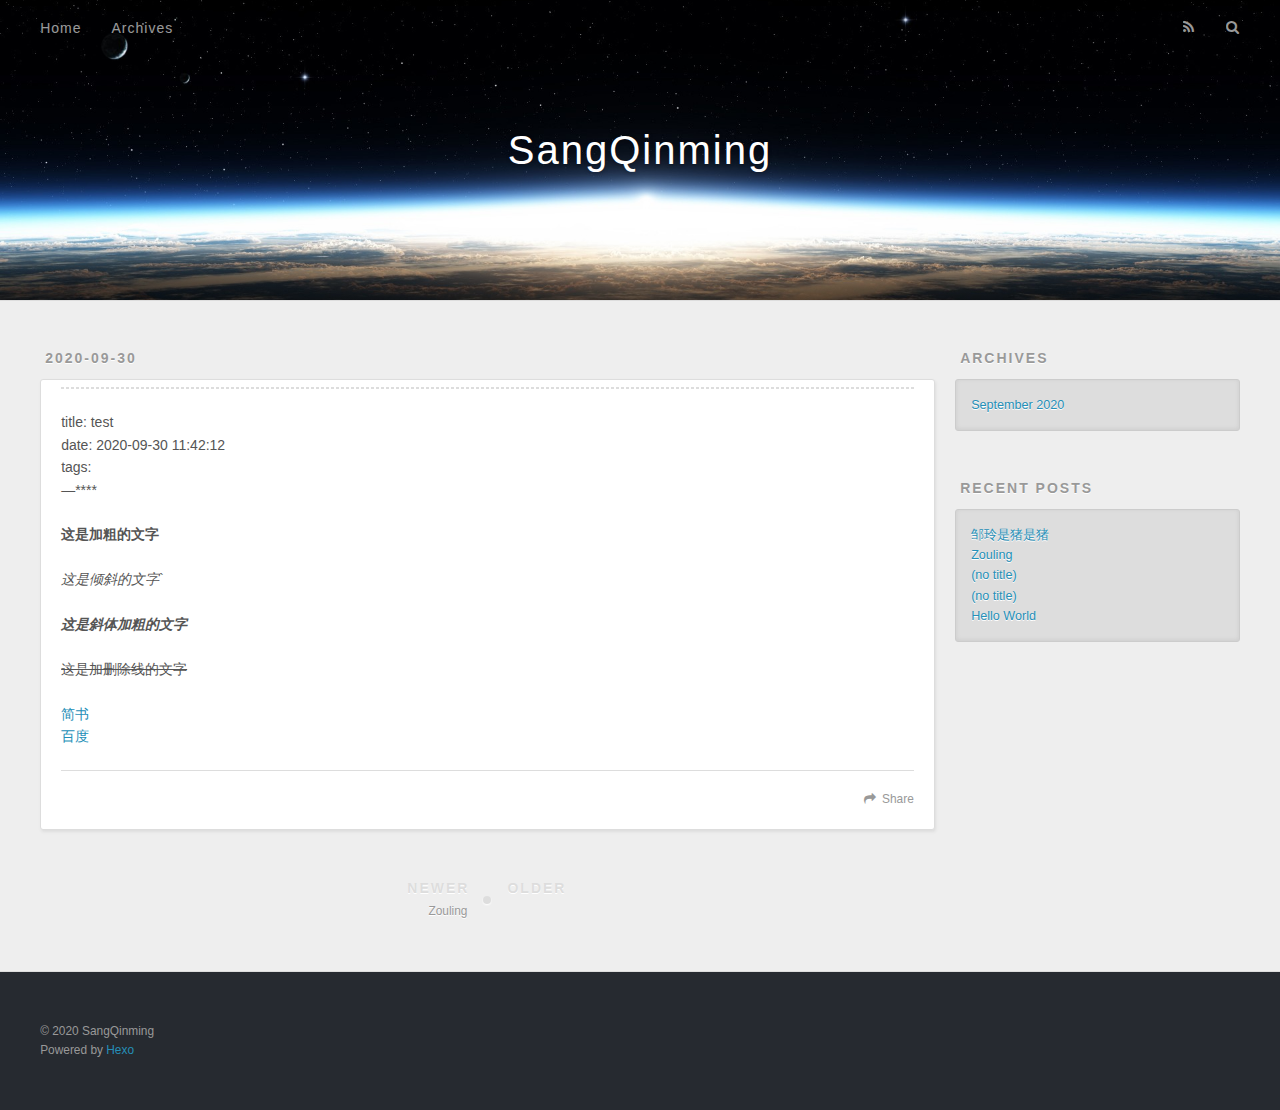
<file: 2020/09/30/test/index.html>
<!DOCTYPE html>
<html>
<head>
  <meta charset="utf-8">
  

  
  <title>SangQinming</title>
  <meta name="viewport" content="width=device-width, initial-scale=1, maximum-scale=1">
  <meta name="description" content="title: testdate: 2020-09-30 11:42:12tags:—**** 这是加粗的文字 这是倾斜的文字&#96; 这是斜体加粗的文字 这是加删除线的文字 简书百度">
<meta property="og:type" content="article">
<meta property="og:title" content="SangQinming">
<meta property="og:url" content="http://example.com/2020/09/30/test/index.html">
<meta property="og:site_name" content="SangQinming">
<meta property="og:description" content="title: testdate: 2020-09-30 11:42:12tags:—**** 这是加粗的文字 这是倾斜的文字&#96; 这是斜体加粗的文字 这是加删除线的文字 简书百度">
<meta property="og:locale" content="en_US">
<meta property="article:published_time" content="2020-09-30T03:42:12.015Z">
<meta property="article:modified_time" content="2020-09-30T03:44:36.448Z">
<meta property="article:author" content="SangQinming">
<meta name="twitter:card" content="summary">
  
    <link rel="alternate" href="/atom.xml" title="SangQinming" type="application/atom+xml">
  
  
    <link rel="icon" href="/favicon.png">
  
  
    <link href="//fonts.googleapis.com/css?family=Source+Code+Pro" rel="stylesheet" type="text/css">
  
  
<link rel="stylesheet" href="/css/style.css">

<meta name="generator" content="Hexo 5.2.0"></head>

<body>
  <div id="container">
    <div id="wrap">
      <header id="header">
  <div id="banner"></div>
  <div id="header-outer" class="outer">
    <div id="header-title" class="inner">
      <h1 id="logo-wrap">
        <a href="/" id="logo">SangQinming</a>
      </h1>
      
    </div>
    <div id="header-inner" class="inner">
      <nav id="main-nav">
        <a id="main-nav-toggle" class="nav-icon"></a>
        
          <a class="main-nav-link" href="/">Home</a>
        
          <a class="main-nav-link" href="/archives">Archives</a>
        
      </nav>
      <nav id="sub-nav">
        
          <a id="nav-rss-link" class="nav-icon" href="/atom.xml" title="RSS Feed"></a>
        
        <a id="nav-search-btn" class="nav-icon" title="Search"></a>
      </nav>
      <div id="search-form-wrap">
        <form action="//google.com/search" method="get" accept-charset="UTF-8" class="search-form"><input type="search" name="q" class="search-form-input" placeholder="Search"><button type="submit" class="search-form-submit">&#xF002;</button><input type="hidden" name="sitesearch" value="http://example.com"></form>
      </div>
    </div>
  </div>
</header>
      <div class="outer">
        <section id="main"><article id="post-test" class="article article-type-post" itemscope itemprop="blogPost">
  <div class="article-meta">
    <a href="/2020/09/30/test/" class="article-date">
  <time datetime="2020-09-30T03:42:12.015Z" itemprop="datePublished">2020-09-30</time>
</a>
    
  </div>
  <div class="article-inner">
    
    
    <div class="article-entry" itemprop="articleBody">
      
        <hr>
<p>title: test<br>date: 2020-09-30 11:42:12<br>tags:<br>—****</p>
<p><strong>这是加粗的文字</strong></p>
<p><em>这是倾斜的文字</em>`</p>
<p><strong><em>这是斜体加粗的文字</em></strong></p>
<p><del>这是加删除线的文字</del></p>
<p><a target="_blank" rel="noopener" href="http://jianshu.com/">简书</a><br><a target="_blank" rel="noopener" href="http://baidu.com/">百度</a></p>

      
    </div>
    <footer class="article-footer">
      <a data-url="http://example.com/2020/09/30/test/" data-id="ckfp0nbm30002jsut80sr9lu9" class="article-share-link">Share</a>
      
      
    </footer>
  </div>
  
    
<nav id="article-nav">
  
    <a href="/2020/09/30/Zouling/" id="article-nav-newer" class="article-nav-link-wrap">
      <strong class="article-nav-caption">Newer</strong>
      <div class="article-nav-title">
        
          Zouling
        
      </div>
    </a>
  
  
    <a href="/2020/09/30/My-new-post/" id="article-nav-older" class="article-nav-link-wrap">
      <strong class="article-nav-caption">Older</strong>
      <div class="article-nav-title"></div>
    </a>
  
</nav>

  
</article>

</section>
        
          <aside id="sidebar">
  
    

  
    

  
    
  
    
  <div class="widget-wrap">
    <h3 class="widget-title">Archives</h3>
    <div class="widget">
      <ul class="archive-list"><li class="archive-list-item"><a class="archive-list-link" href="/archives/2020/09/">September 2020</a></li></ul>
    </div>
  </div>


  
    
  <div class="widget-wrap">
    <h3 class="widget-title">Recent Posts</h3>
    <div class="widget">
      <ul>
        
          <li>
            <a href="/2020/09/30/%E9%82%B9%E7%8E%B2%E6%98%AF%E7%8C%AA%E6%98%AF%E7%8C%AA/">邹玲是猪是猪</a>
          </li>
        
          <li>
            <a href="/2020/09/30/Zouling/">Zouling</a>
          </li>
        
          <li>
            <a href="/2020/09/30/test/">(no title)</a>
          </li>
        
          <li>
            <a href="/2020/09/30/My-new-post/">(no title)</a>
          </li>
        
          <li>
            <a href="/2020/09/30/hello-world/">Hello World</a>
          </li>
        
      </ul>
    </div>
  </div>

  
</aside>
        
      </div>
      <footer id="footer">
  
  <div class="outer">
    <div id="footer-info" class="inner">
      &copy; 2020 SangQinming<br>
      Powered by <a href="http://hexo.io/" target="_blank">Hexo</a>
    </div>
  </div>
</footer>
    </div>
    <nav id="mobile-nav">
  
    <a href="/" class="mobile-nav-link">Home</a>
  
    <a href="/archives" class="mobile-nav-link">Archives</a>
  
</nav>
    

<script src="//ajax.googleapis.com/ajax/libs/jquery/2.0.3/jquery.min.js"></script>


  
<link rel="stylesheet" href="/fancybox/jquery.fancybox.css">

  
<script src="/fancybox/jquery.fancybox.pack.js"></script>




<script src="/js/script.js"></script>




  </div>
</body>
</html>
</file>
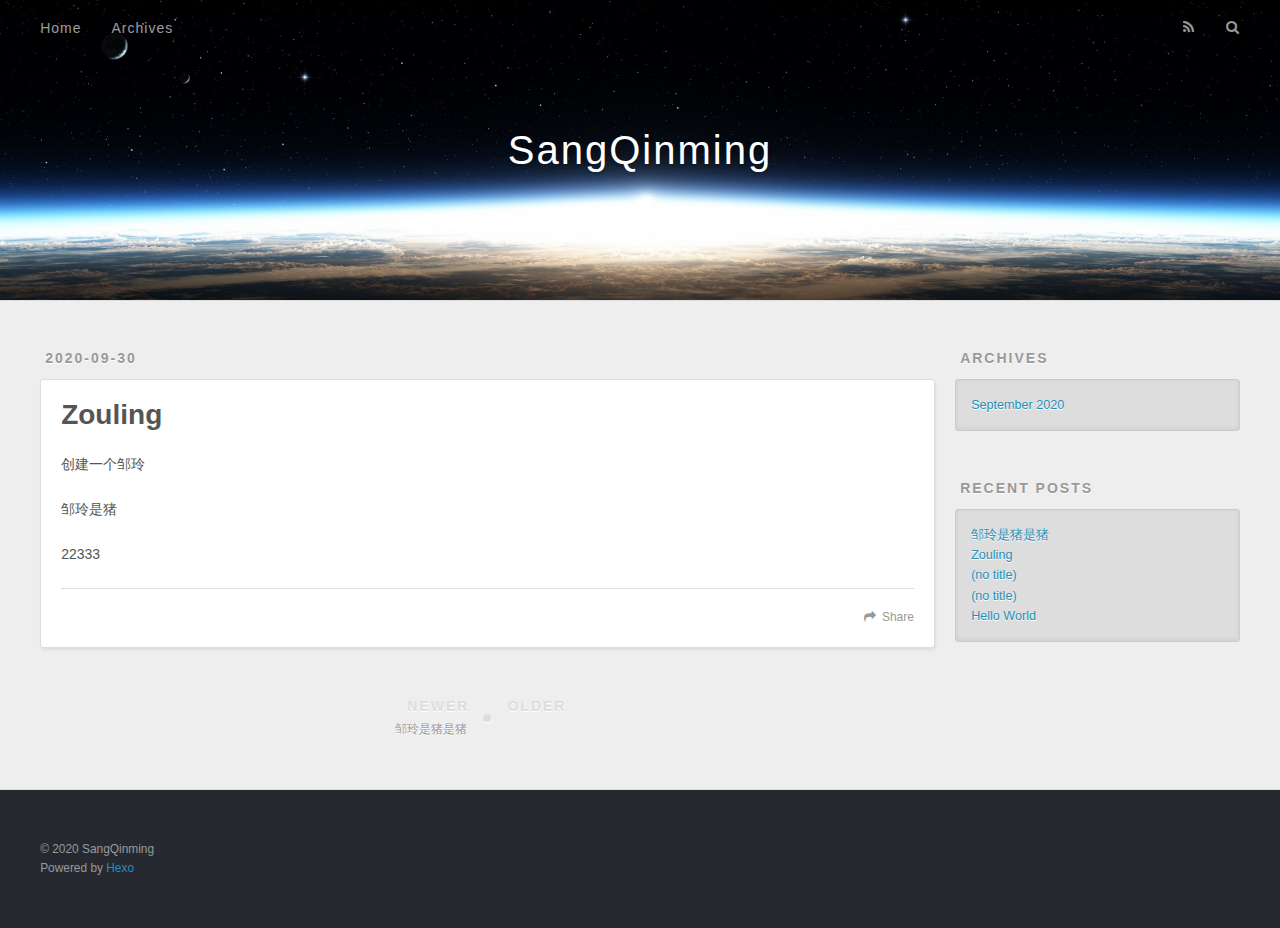
<file: 2020/09/30/zouling/index.html>
<!DOCTYPE html>
<html>
<head>
  <meta charset="utf-8">
  

  
  <title>Zouling | SangQinming</title>
  <meta name="viewport" content="width=device-width, initial-scale=1, maximum-scale=1">
  <meta name="description" content="创建一个邹玲">
<meta property="og:type" content="article">
<meta property="og:title" content="Zouling">
<meta property="og:url" content="http://example.com/2020/09/30/Zouling/index.html">
<meta property="og:site_name" content="SangQinming">
<meta property="og:description" content="创建一个邹玲">
<meta property="og:locale" content="en_US">
<meta property="article:published_time" content="2020-09-30T04:38:01.000Z">
<meta property="article:modified_time" content="2020-09-30T05:05:43.241Z">
<meta property="article:author" content="SangQinming">
<meta name="twitter:card" content="summary">
  
    <link rel="alternate" href="/atom.xml" title="SangQinming" type="application/atom+xml">
  
  
    <link rel="icon" href="/favicon.png">
  
  
    <link href="//fonts.googleapis.com/css?family=Source+Code+Pro" rel="stylesheet" type="text/css">
  
  
<link rel="stylesheet" href="/css/style.css">

<meta name="generator" content="Hexo 5.2.0"></head>

<body>
  <div id="container">
    <div id="wrap">
      <header id="header">
  <div id="banner"></div>
  <div id="header-outer" class="outer">
    <div id="header-title" class="inner">
      <h1 id="logo-wrap">
        <a href="/" id="logo">SangQinming</a>
      </h1>
      
    </div>
    <div id="header-inner" class="inner">
      <nav id="main-nav">
        <a id="main-nav-toggle" class="nav-icon"></a>
        
          <a class="main-nav-link" href="/">Home</a>
        
          <a class="main-nav-link" href="/archives">Archives</a>
        
      </nav>
      <nav id="sub-nav">
        
          <a id="nav-rss-link" class="nav-icon" href="/atom.xml" title="RSS Feed"></a>
        
        <a id="nav-search-btn" class="nav-icon" title="Search"></a>
      </nav>
      <div id="search-form-wrap">
        <form action="//google.com/search" method="get" accept-charset="UTF-8" class="search-form"><input type="search" name="q" class="search-form-input" placeholder="Search"><button type="submit" class="search-form-submit">&#xF002;</button><input type="hidden" name="sitesearch" value="http://example.com"></form>
      </div>
    </div>
  </div>
</header>
      <div class="outer">
        <section id="main"><article id="post-Zouling" class="article article-type-post" itemscope itemprop="blogPost">
  <div class="article-meta">
    <a href="/2020/09/30/Zouling/" class="article-date">
  <time datetime="2020-09-30T04:38:01.000Z" itemprop="datePublished">2020-09-30</time>
</a>
    
  </div>
  <div class="article-inner">
    
    
      <header class="article-header">
        
  
    <h1 class="article-title" itemprop="name">
      Zouling
    </h1>
  

      </header>
    
    <div class="article-entry" itemprop="articleBody">
      
        <p>创建一个邹玲</p>
<a id="more"></a>

<p>邹玲是猪</p>
<p>22333</p>

      
    </div>
    <footer class="article-footer">
      <a data-url="http://example.com/2020/09/30/Zouling/" data-id="ckfp0nbm40003jsutg0vzh6fw" class="article-share-link">Share</a>
      
      
    </footer>
  </div>
  
    
<nav id="article-nav">
  
    <a href="/2020/09/30/%E9%82%B9%E7%8E%B2%E6%98%AF%E7%8C%AA%E6%98%AF%E7%8C%AA/" id="article-nav-newer" class="article-nav-link-wrap">
      <strong class="article-nav-caption">Newer</strong>
      <div class="article-nav-title">
        
          邹玲是猪是猪
        
      </div>
    </a>
  
  
    <a href="/2020/09/30/test/" id="article-nav-older" class="article-nav-link-wrap">
      <strong class="article-nav-caption">Older</strong>
      <div class="article-nav-title"></div>
    </a>
  
</nav>

  
</article>

</section>
        
          <aside id="sidebar">
  
    

  
    

  
    
  
    
  <div class="widget-wrap">
    <h3 class="widget-title">Archives</h3>
    <div class="widget">
      <ul class="archive-list"><li class="archive-list-item"><a class="archive-list-link" href="/archives/2020/09/">September 2020</a></li></ul>
    </div>
  </div>


  
    
  <div class="widget-wrap">
    <h3 class="widget-title">Recent Posts</h3>
    <div class="widget">
      <ul>
        
          <li>
            <a href="/2020/09/30/%E9%82%B9%E7%8E%B2%E6%98%AF%E7%8C%AA%E6%98%AF%E7%8C%AA/">邹玲是猪是猪</a>
          </li>
        
          <li>
            <a href="/2020/09/30/Zouling/">Zouling</a>
          </li>
        
          <li>
            <a href="/2020/09/30/test/">(no title)</a>
          </li>
        
          <li>
            <a href="/2020/09/30/My-new-post/">(no title)</a>
          </li>
        
          <li>
            <a href="/2020/09/30/hello-world/">Hello World</a>
          </li>
        
      </ul>
    </div>
  </div>

  
</aside>
        
      </div>
      <footer id="footer">
  
  <div class="outer">
    <div id="footer-info" class="inner">
      &copy; 2020 SangQinming<br>
      Powered by <a href="http://hexo.io/" target="_blank">Hexo</a>
    </div>
  </div>
</footer>
    </div>
    <nav id="mobile-nav">
  
    <a href="/" class="mobile-nav-link">Home</a>
  
    <a href="/archives" class="mobile-nav-link">Archives</a>
  
</nav>
    

<script src="//ajax.googleapis.com/ajax/libs/jquery/2.0.3/jquery.min.js"></script>


  
<link rel="stylesheet" href="/fancybox/jquery.fancybox.css">

  
<script src="/fancybox/jquery.fancybox.pack.js"></script>




<script src="/js/script.js"></script>




  </div>
</body>
</html>
</file>
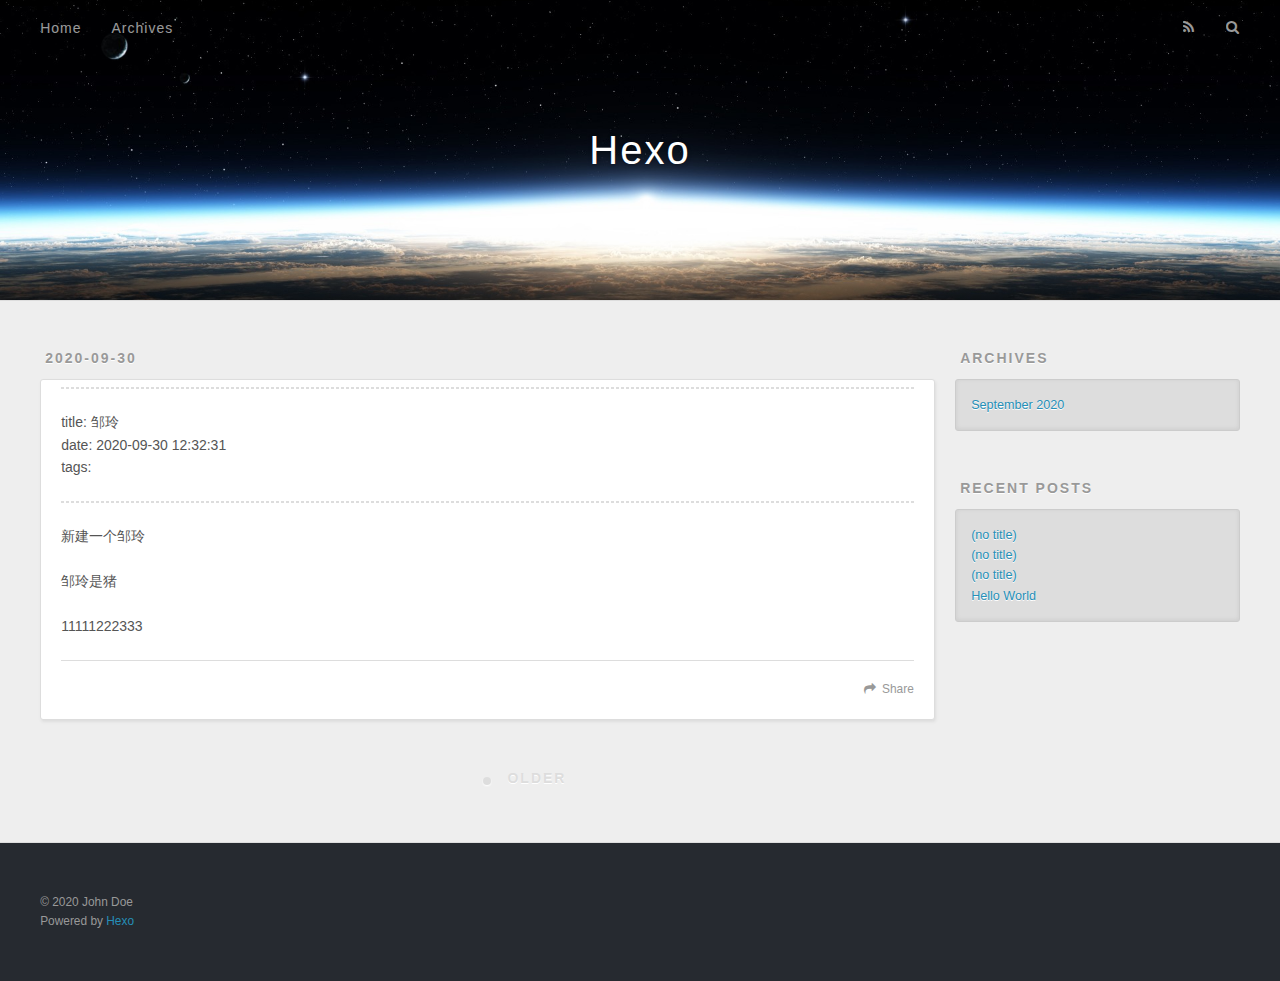
<file: 2020/09/30/邹玲/index.html>
<!DOCTYPE html>
<html>
<head>
  <meta charset="utf-8">
  

  
  <title>Hexo</title>
  <meta name="viewport" content="width=device-width, initial-scale=1, maximum-scale=1">
  <meta name="description" content="title: 邹玲date: 2020-09-30 12:32:31tags:  新建一个邹玲 邹玲是猪 11111222333">
<meta property="og:type" content="article">
<meta property="og:title" content="Hexo">
<meta property="og:url" content="http://example.com/2020/09/30/%E9%82%B9%E7%8E%B2/index.html">
<meta property="og:site_name" content="Hexo">
<meta property="og:description" content="title: 邹玲date: 2020-09-30 12:32:31tags:  新建一个邹玲 邹玲是猪 11111222333">
<meta property="og:locale" content="en_US">
<meta property="article:published_time" content="2020-09-30T04:32:31.010Z">
<meta property="article:modified_time" content="2020-09-30T04:33:12.620Z">
<meta property="article:author" content="John Doe">
<meta name="twitter:card" content="summary">
  
    <link rel="alternate" href="/atom.xml" title="Hexo" type="application/atom+xml">
  
  
    <link rel="icon" href="/favicon.png">
  
  
    <link href="//fonts.googleapis.com/css?family=Source+Code+Pro" rel="stylesheet" type="text/css">
  
  
<link rel="stylesheet" href="/css/style.css">

<meta name="generator" content="Hexo 5.2.0"></head>

<body>
  <div id="container">
    <div id="wrap">
      <header id="header">
  <div id="banner"></div>
  <div id="header-outer" class="outer">
    <div id="header-title" class="inner">
      <h1 id="logo-wrap">
        <a href="/" id="logo">Hexo</a>
      </h1>
      
    </div>
    <div id="header-inner" class="inner">
      <nav id="main-nav">
        <a id="main-nav-toggle" class="nav-icon"></a>
        
          <a class="main-nav-link" href="/">Home</a>
        
          <a class="main-nav-link" href="/archives">Archives</a>
        
      </nav>
      <nav id="sub-nav">
        
          <a id="nav-rss-link" class="nav-icon" href="/atom.xml" title="RSS Feed"></a>
        
        <a id="nav-search-btn" class="nav-icon" title="Search"></a>
      </nav>
      <div id="search-form-wrap">
        <form action="//google.com/search" method="get" accept-charset="UTF-8" class="search-form"><input type="search" name="q" class="search-form-input" placeholder="Search"><button type="submit" class="search-form-submit">&#xF002;</button><input type="hidden" name="sitesearch" value="http://example.com"></form>
      </div>
    </div>
  </div>
</header>
      <div class="outer">
        <section id="main"><article id="post-邹玲" class="article article-type-post" itemscope itemprop="blogPost">
  <div class="article-meta">
    <a href="/2020/09/30/%E9%82%B9%E7%8E%B2/" class="article-date">
  <time datetime="2020-09-30T04:32:31.010Z" itemprop="datePublished">2020-09-30</time>
</a>
    
  </div>
  <div class="article-inner">
    
    
    <div class="article-entry" itemprop="articleBody">
      
        <hr>
<p>title: 邹玲<br>date: 2020-09-30 12:32:31<br>tags:</p>
<hr>
<p>新建一个邹玲</p>
<p>邹玲是猪</p>
<p>11111222333</p>

      
    </div>
    <footer class="article-footer">
      <a data-url="http://example.com/2020/09/30/%E9%82%B9%E7%8E%B2/" data-id="ckfow9m6i0000zcut5jx26w9h" class="article-share-link">Share</a>
      
      
    </footer>
  </div>
  
    
<nav id="article-nav">
  
  
    <a href="/2020/09/30/test/" id="article-nav-older" class="article-nav-link-wrap">
      <strong class="article-nav-caption">Older</strong>
      <div class="article-nav-title"></div>
    </a>
  
</nav>

  
</article>

</section>
        
          <aside id="sidebar">
  
    

  
    

  
    
  
    
  <div class="widget-wrap">
    <h3 class="widget-title">Archives</h3>
    <div class="widget">
      <ul class="archive-list"><li class="archive-list-item"><a class="archive-list-link" href="/archives/2020/09/">September 2020</a></li></ul>
    </div>
  </div>


  
    
  <div class="widget-wrap">
    <h3 class="widget-title">Recent Posts</h3>
    <div class="widget">
      <ul>
        
          <li>
            <a href="/2020/09/30/%E9%82%B9%E7%8E%B2/">(no title)</a>
          </li>
        
          <li>
            <a href="/2020/09/30/test/">(no title)</a>
          </li>
        
          <li>
            <a href="/2020/09/30/My-new-post/">(no title)</a>
          </li>
        
          <li>
            <a href="/2020/09/30/hello-world/">Hello World</a>
          </li>
        
      </ul>
    </div>
  </div>

  
</aside>
        
      </div>
      <footer id="footer">
  
  <div class="outer">
    <div id="footer-info" class="inner">
      &copy; 2020 John Doe<br>
      Powered by <a href="http://hexo.io/" target="_blank">Hexo</a>
    </div>
  </div>
</footer>
    </div>
    <nav id="mobile-nav">
  
    <a href="/" class="mobile-nav-link">Home</a>
  
    <a href="/archives" class="mobile-nav-link">Archives</a>
  
</nav>
    

<script src="//ajax.googleapis.com/ajax/libs/jquery/2.0.3/jquery.min.js"></script>


  
<link rel="stylesheet" href="/fancybox/jquery.fancybox.css">

  
<script src="/fancybox/jquery.fancybox.pack.js"></script>




<script src="/js/script.js"></script>




  </div>
</body>
</html>
</file>
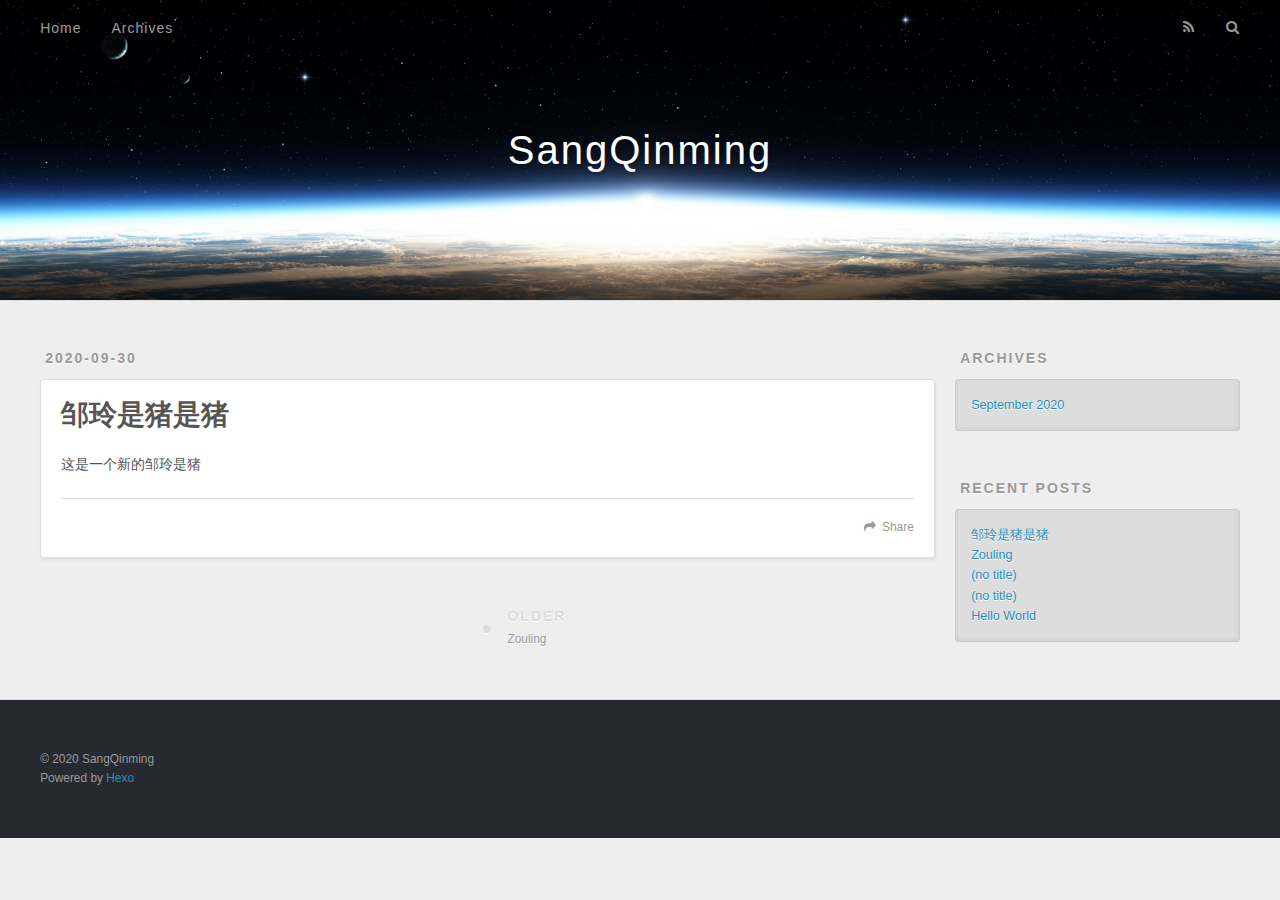
<file: 2020/09/30/邹玲是猪是猪/index.html>
<!DOCTYPE html>
<html>
<head>
  <meta charset="utf-8">
  

  
  <title>邹玲是猪是猪 | SangQinming</title>
  <meta name="viewport" content="width=device-width, initial-scale=1, maximum-scale=1">
  <meta name="description" content="这是一个新的邹玲是猪">
<meta property="og:type" content="article">
<meta property="og:title" content="邹玲是猪是猪">
<meta property="og:url" content="http://example.com/2020/09/30/%E9%82%B9%E7%8E%B2%E6%98%AF%E7%8C%AA%E6%98%AF%E7%8C%AA/index.html">
<meta property="og:site_name" content="SangQinming">
<meta property="og:description" content="这是一个新的邹玲是猪">
<meta property="og:locale" content="en_US">
<meta property="article:published_time" content="2020-09-30T04:39:13.000Z">
<meta property="article:modified_time" content="2020-09-30T04:39:28.741Z">
<meta property="article:author" content="SangQinming">
<meta name="twitter:card" content="summary">
  
    <link rel="alternate" href="/atom.xml" title="SangQinming" type="application/atom+xml">
  
  
    <link rel="icon" href="/favicon.png">
  
  
    <link href="//fonts.googleapis.com/css?family=Source+Code+Pro" rel="stylesheet" type="text/css">
  
  
<link rel="stylesheet" href="/css/style.css">

<meta name="generator" content="Hexo 5.2.0"></head>

<body>
  <div id="container">
    <div id="wrap">
      <header id="header">
  <div id="banner"></div>
  <div id="header-outer" class="outer">
    <div id="header-title" class="inner">
      <h1 id="logo-wrap">
        <a href="/" id="logo">SangQinming</a>
      </h1>
      
    </div>
    <div id="header-inner" class="inner">
      <nav id="main-nav">
        <a id="main-nav-toggle" class="nav-icon"></a>
        
          <a class="main-nav-link" href="/">Home</a>
        
          <a class="main-nav-link" href="/archives">Archives</a>
        
      </nav>
      <nav id="sub-nav">
        
          <a id="nav-rss-link" class="nav-icon" href="/atom.xml" title="RSS Feed"></a>
        
        <a id="nav-search-btn" class="nav-icon" title="Search"></a>
      </nav>
      <div id="search-form-wrap">
        <form action="//google.com/search" method="get" accept-charset="UTF-8" class="search-form"><input type="search" name="q" class="search-form-input" placeholder="Search"><button type="submit" class="search-form-submit">&#xF002;</button><input type="hidden" name="sitesearch" value="http://example.com"></form>
      </div>
    </div>
  </div>
</header>
      <div class="outer">
        <section id="main"><article id="post-邹玲是猪是猪" class="article article-type-post" itemscope itemprop="blogPost">
  <div class="article-meta">
    <a href="/2020/09/30/%E9%82%B9%E7%8E%B2%E6%98%AF%E7%8C%AA%E6%98%AF%E7%8C%AA/" class="article-date">
  <time datetime="2020-09-30T04:39:13.000Z" itemprop="datePublished">2020-09-30</time>
</a>
    
  </div>
  <div class="article-inner">
    
    
      <header class="article-header">
        
  
    <h1 class="article-title" itemprop="name">
      邹玲是猪是猪
    </h1>
  

      </header>
    
    <div class="article-entry" itemprop="articleBody">
      
        <p>这是一个新的邹玲是猪</p>

      
    </div>
    <footer class="article-footer">
      <a data-url="http://example.com/2020/09/30/%E9%82%B9%E7%8E%B2%E6%98%AF%E7%8C%AA%E6%98%AF%E7%8C%AA/" data-id="ckfp0nbmb0004jsutg3oe96p0" class="article-share-link">Share</a>
      
      
    </footer>
  </div>
  
    
<nav id="article-nav">
  
  
    <a href="/2020/09/30/Zouling/" id="article-nav-older" class="article-nav-link-wrap">
      <strong class="article-nav-caption">Older</strong>
      <div class="article-nav-title">Zouling</div>
    </a>
  
</nav>

  
</article>

</section>
        
          <aside id="sidebar">
  
    

  
    

  
    
  
    
  <div class="widget-wrap">
    <h3 class="widget-title">Archives</h3>
    <div class="widget">
      <ul class="archive-list"><li class="archive-list-item"><a class="archive-list-link" href="/archives/2020/09/">September 2020</a></li></ul>
    </div>
  </div>


  
    
  <div class="widget-wrap">
    <h3 class="widget-title">Recent Posts</h3>
    <div class="widget">
      <ul>
        
          <li>
            <a href="/2020/09/30/%E9%82%B9%E7%8E%B2%E6%98%AF%E7%8C%AA%E6%98%AF%E7%8C%AA/">邹玲是猪是猪</a>
          </li>
        
          <li>
            <a href="/2020/09/30/Zouling/">Zouling</a>
          </li>
        
          <li>
            <a href="/2020/09/30/test/">(no title)</a>
          </li>
        
          <li>
            <a href="/2020/09/30/My-new-post/">(no title)</a>
          </li>
        
          <li>
            <a href="/2020/09/30/hello-world/">Hello World</a>
          </li>
        
      </ul>
    </div>
  </div>

  
</aside>
        
      </div>
      <footer id="footer">
  
  <div class="outer">
    <div id="footer-info" class="inner">
      &copy; 2020 SangQinming<br>
      Powered by <a href="http://hexo.io/" target="_blank">Hexo</a>
    </div>
  </div>
</footer>
    </div>
    <nav id="mobile-nav">
  
    <a href="/" class="mobile-nav-link">Home</a>
  
    <a href="/archives" class="mobile-nav-link">Archives</a>
  
</nav>
    

<script src="//ajax.googleapis.com/ajax/libs/jquery/2.0.3/jquery.min.js"></script>


  
<link rel="stylesheet" href="/fancybox/jquery.fancybox.css">

  
<script src="/fancybox/jquery.fancybox.pack.js"></script>




<script src="/js/script.js"></script>




  </div>
</body>
</html>
</file>
<file: css/style.css>
body {
  width: 100%;
}
body:before,
body:after {
  content: "";
  display: table;
}
body:after {
  clear: both;
}
html,
body,
div,
span,
applet,
object,
iframe,
h1,
h2,
h3,
h4,
h5,
h6,
p,
blockquote,
pre,
a,
abbr,
acronym,
address,
big,
cite,
code,
del,
dfn,
em,
img,
ins,
kbd,
q,
s,
samp,
small,
strike,
strong,
sub,
sup,
tt,
var,
dl,
dt,
dd,
ol,
ul,
li,
fieldset,
form,
label,
legend,
table,
caption,
tbody,
tfoot,
thead,
tr,
th,
td {
  margin: 0;
  padding: 0;
  border: 0;
  outline: 0;
  font-weight: inherit;
  font-style: inherit;
  font-family: inherit;
  font-size: 100%;
  vertical-align: baseline;
}
body {
  line-height: 1;
  color: #000;
  background: #fff;
}
ol,
ul {
  list-style: none;
}
table {
  border-collapse: separate;
  border-spacing: 0;
  vertical-align: middle;
}
caption,
th,
td {
  text-align: left;
  font-weight: normal;
  vertical-align: middle;
}
a img {
  border: none;
}
input,
button {
  margin: 0;
  padding: 0;
}
input::-moz-focus-inner,
button::-moz-focus-inner {
  border: 0;
  padding: 0;
}
@font-face {
  font-family: FontAwesome;
  font-style: normal;
  font-weight: normal;
  src: url("fonts/fontawesome-webfont.eot?v=#4.0.3");
  src: url("fonts/fontawesome-webfont.eot?#iefix&v=#4.0.3") format("embedded-opentype"), url("fonts/fontawesome-webfont.woff?v=#4.0.3") format("woff"), url("fonts/fontawesome-webfont.ttf?v=#4.0.3") format("truetype"), url("fonts/fontawesome-webfont.svg#fontawesomeregular?v=#4.0.3") format("svg");
}
html,
body,
#container {
  height: 100%;
}
body {
  background: #eee;
  font: 14px -apple-system, BlinkMacSystemFont, "Segoe UI", "Roboto", "Oxygen", "Ubuntu", "Cantarell", "Fira Sans", "Droid Sans", "Helvetica Neue", sans-serif;
  -webkit-text-size-adjust: 100%;
}
.outer {
  max-width: 1220px;
  margin: 0 auto;
  padding: 0 20px;
}
.outer:before,
.outer:after {
  content: "";
  display: table;
}
.outer:after {
  clear: both;
}
.inner {
  display: inline;
  float: left;
  width: 98.33333333333333%;
  margin: 0 0.833333333333333%;
}
.left,
.alignleft {
  float: left;
}
.right,
.alignright {
  float: right;
}
.clear {
  clear: both;
}
#container {
  position: relative;
}
.mobile-nav-on {
  overflow: hidden;
}
#wrap {
  height: 100%;
  width: 100%;
  position: absolute;
  top: 0;
  left: 0;
  -webkit-transition: 0.2s ease-out;
  -moz-transition: 0.2s ease-out;
  -ms-transition: 0.2s ease-out;
  transition: 0.2s ease-out;
  z-index: 1;
  background: #eee;
}
.mobile-nav-on #wrap {
  left: 280px;
}
@media screen and (min-width: 768px) {
  #main {
    display: inline;
    float: left;
    width: 73.33333333333333%;
    margin: 0 0.833333333333333%;
  }
}
.article-date,
.article-category-link,
.archive-year,
.widget-title {
  text-decoration: none;
  text-transform: uppercase;
  letter-spacing: 2px;
  color: #999;
  margin-bottom: 1em;
  margin-left: 5px;
  line-height: 1em;
  text-shadow: 0 1px #fff;
  font-weight: bold;
}
.article-inner,
.archive-article-inner {
  background: #fff;
  -webkit-box-shadow: 1px 2px 3px #ddd;
  box-shadow: 1px 2px 3px #ddd;
  border: 1px solid #ddd;
  border-radius: 3px;
}
.article-entry h1,
.widget h1 {
  font-size: 2em;
}
.article-entry h2,
.widget h2 {
  font-size: 1.5em;
}
.article-entry h3,
.widget h3 {
  font-size: 1.3em;
}
.article-entry h4,
.widget h4 {
  font-size: 1.2em;
}
.article-entry h5,
.widget h5 {
  font-size: 1em;
}
.article-entry h6,
.widget h6 {
  font-size: 1em;
  color: #999;
}
.article-entry hr,
.widget hr {
  border: 1px dashed #ddd;
}
.article-entry strong,
.widget strong {
  font-weight: bold;
}
.article-entry em,
.widget em,
.article-entry cite,
.widget cite {
  font-style: italic;
}
.article-entry sup,
.widget sup,
.article-entry sub,
.widget sub {
  font-size: 0.75em;
  line-height: 0;
  position: relative;
  vertical-align: baseline;
}
.article-entry sup,
.widget sup {
  top: -0.5em;
}
.article-entry sub,
.widget sub {
  bottom: -0.2em;
}
.article-entry small,
.widget small {
  font-size: 0.85em;
}
.article-entry acronym,
.widget acronym,
.article-entry abbr,
.widget abbr {
  border-bottom: 1px dotted;
}
.article-entry ul,
.widget ul,
.article-entry ol,
.widget ol,
.article-entry dl,
.widget dl {
  margin: 0 20px;
  line-height: 1.6em;
}
.article-entry ul ul,
.widget ul ul,
.article-entry ol ul,
.widget ol ul,
.article-entry ul ol,
.widget ul ol,
.article-entry ol ol,
.widget ol ol {
  margin-top: 0;
  margin-bottom: 0;
}
.article-entry ul,
.widget ul {
  list-style: disc;
}
.article-entry ol,
.widget ol {
  list-style: decimal;
}
.article-entry dt,
.widget dt {
  font-weight: bold;
}
#header {
  height: 300px;
  position: relative;
  border-bottom: 1px solid #ddd;
}
#header:before,
#header:after {
  content: "";
  position: absolute;
  left: 0;
  right: 0;
  height: 40px;
}
#header:before {
  top: 0;
  background: -webkit-linear-gradient(rgba(0,0,0,0.2), transparent);
  background: -moz-linear-gradient(rgba(0,0,0,0.2), transparent);
  background: -ms-linear-gradient(rgba(0,0,0,0.2), transparent);
  background: linear-gradient(rgba(0,0,0,0.2), transparent);
}
#header:after {
  bottom: 0;
  background: -webkit-linear-gradient(transparent, rgba(0,0,0,0.2));
  background: -moz-linear-gradient(transparent, rgba(0,0,0,0.2));
  background: -ms-linear-gradient(transparent, rgba(0,0,0,0.2));
  background: linear-gradient(transparent, rgba(0,0,0,0.2));
}
#header-outer {
  height: 100%;
  position: relative;
}
#header-inner {
  position: relative;
  overflow: hidden;
}
#banner {
  position: absolute;
  top: 0;
  left: 0;
  width: 100%;
  height: 100%;
  background: url("images/banner.jpg") center #000;
  -webkit-background-size: cover;
  -moz-background-size: cover;
  background-size: cover;
  z-index: -1;
}
#header-title {
  text-align: center;
  height: 40px;
  position: absolute;
  top: 50%;
  left: 0;
  margin-top: -20px;
}
#logo,
#subtitle {
  text-decoration: none;
  color: #fff;
  font-weight: 300;
  text-shadow: 0 1px 4px rgba(0,0,0,0.3);
}
#logo {
  font-size: 40px;
  line-height: 40px;
  letter-spacing: 2px;
}
#subtitle {
  font-size: 16px;
  line-height: 16px;
  letter-spacing: 1px;
}
#subtitle-wrap {
  margin-top: 16px;
}
#main-nav {
  float: left;
  margin-left: -15px;
}
.nav-icon,
.main-nav-link {
  float: left;
  color: #fff;
  opacity: 0.6;
  text-decoration: none;
  text-shadow: 0 1px rgba(0,0,0,0.2);
  -webkit-transition: opacity 0.2s;
  -moz-transition: opacity 0.2s;
  -ms-transition: opacity 0.2s;
  transition: opacity 0.2s;
  display: block;
  padding: 20px 15px;
}
.nav-icon:hover,
.main-nav-link:hover {
  opacity: 1;
}
.nav-icon {
  font-family: FontAwesome;
  text-align: center;
  font-size: 14px;
  width: 14px;
  height: 14px;
  padding: 20px 15px;
  position: relative;
  cursor: pointer;
}
.main-nav-link {
  font-weight: 300;
  letter-spacing: 1px;
}
@media screen and (max-width: 479px) {
  .main-nav-link {
    display: none;
  }
}
#main-nav-toggle {
  display: none;
}
#main-nav-toggle:before {
  content: "\f0c9";
}
@media screen and (max-width: 479px) {
  #main-nav-toggle {
    display: block;
  }
}
#sub-nav {
  float: right;
  margin-right: -15px;
}
#nav-rss-link:before {
  content: "\f09e";
}
#nav-search-btn:before {
  content: "\f002";
}
#search-form-wrap {
  position: absolute;
  top: 15px;
  width: 150px;
  height: 30px;
  right: -150px;
  opacity: 0;
  -webkit-transition: 0.2s ease-out;
  -moz-transition: 0.2s ease-out;
  -ms-transition: 0.2s ease-out;
  transition: 0.2s ease-out;
}
#search-form-wrap.on {
  opacity: 1;
  right: 0;
}
@media screen and (max-width: 479px) {
  #search-form-wrap {
    width: 100%;
    right: -100%;
  }
}
.search-form {
  position: absolute;
  top: 0;
  left: 0;
  right: 0;
  background: #fff;
  padding: 5px 15px;
  border-radius: 15px;
  -webkit-box-shadow: 0 0 10px rgba(0,0,0,0.3);
  box-shadow: 0 0 10px rgba(0,0,0,0.3);
}
.search-form-input {
  border: none;
  background: none;
  color: #555;
  width: 100%;
  font: 13px -apple-system, BlinkMacSystemFont, "Segoe UI", "Roboto", "Oxygen", "Ubuntu", "Cantarell", "Fira Sans", "Droid Sans", "Helvetica Neue", sans-serif;
  outline: none;
}
.search-form-input::-webkit-search-results-decoration,
.search-form-input::-webkit-search-cancel-button {
  -webkit-appearance: none;
}
.search-form-submit {
  position: absolute;
  top: 50%;
  right: 10px;
  margin-top: -7px;
  font: 13px FontAwesome;
  border: none;
  background: none;
  color: #bbb;
  cursor: pointer;
}
.search-form-submit:hover,
.search-form-submit:focus {
  color: #777;
}
.article {
  margin: 50px 0;
}
.article-inner {
  overflow: hidden;
}
.article-meta:before,
.article-meta:after {
  content: "";
  display: table;
}
.article-meta:after {
  clear: both;
}
.article-date {
  float: left;
}
.article-category {
  float: left;
  line-height: 1em;
  color: #ccc;
  text-shadow: 0 1px #fff;
  margin-left: 8px;
}
.article-category:before {
  content: "\2022";
}
.article-category-link {
  margin: 0 12px 1em;
}
.article-header {
  padding: 20px 20px 0;
}
.article-title {
  text-decoration: none;
  font-size: 2em;
  font-weight: bold;
  color: #555;
  line-height: 1.1em;
  -webkit-transition: color 0.2s;
  -moz-transition: color 0.2s;
  -ms-transition: color 0.2s;
  transition: color 0.2s;
}
a.article-title:hover {
  color: #258fb8;
}
.article-entry {
  color: #555;
  padding: 0 20px;
}
.article-entry:before,
.article-entry:after {
  content: "";
  display: table;
}
.article-entry:after {
  clear: both;
}
.article-entry p,
.article-entry table {
  line-height: 1.6em;
  margin: 1.6em 0;
}
.article-entry h1,
.article-entry h2,
.article-entry h3,
.article-entry h4,
.article-entry h5,
.article-entry h6 {
  font-weight: bold;
}
.article-entry h1,
.article-entry h2,
.article-entry h3,
.article-entry h4,
.article-entry h5,
.article-entry h6 {
  line-height: 1.1em;
  margin: 1.1em 0;
}
.article-entry a {
  color: #258fb8;
  text-decoration: none;
}
.article-entry a:hover {
  text-decoration: underline;
}
.article-entry ul,
.article-entry ol,
.article-entry dl {
  margin-top: 1.6em;
  margin-bottom: 1.6em;
}
.article-entry img,
.article-entry video {
  max-width: 100%;
  height: auto;
  display: block;
  margin: auto;
}
.article-entry iframe {
  border: none;
}
.article-entry table {
  width: 100%;
  border-collapse: collapse;
  border-spacing: 0;
}
.article-entry th {
  font-weight: bold;
  border-bottom: 3px solid #ddd;
  padding-bottom: 0.5em;
}
.article-entry td {
  border-bottom: 1px solid #ddd;
  padding: 10px 0;
}
.article-entry blockquote {
  font-family: Georgia, "Times New Roman", serif;
  font-size: 1.4em;
  margin: 1.6em 20px;
  text-align: center;
}
.article-entry blockquote footer {
  font-size: 14px;
  margin: 1.6em 0;
  font-family: -apple-system, BlinkMacSystemFont, "Segoe UI", "Roboto", "Oxygen", "Ubuntu", "Cantarell", "Fira Sans", "Droid Sans", "Helvetica Neue", sans-serif;
}
.article-entry blockquote footer cite:before {
  content: "—";
  padding: 0 0.5em;
}
.article-entry .pullquote {
  text-align: left;
  width: 45%;
  margin: 0;
}
.article-entry .pullquote.left {
  margin-left: 0.5em;
  margin-right: 1em;
}
.article-entry .pullquote.right {
  margin-right: 0.5em;
  margin-left: 1em;
}
.article-entry .caption {
  color: #999;
  display: block;
  font-size: 0.9em;
  margin-top: 0.5em;
  position: relative;
  text-align: center;
}
.article-entry .video-container {
  position: relative;
  padding-top: 56.25%;
  height: 0;
  overflow: hidden;
}
.article-entry .video-container iframe,
.article-entry .video-container object,
.article-entry .video-container embed {
  position: absolute;
  top: 0;
  left: 0;
  width: 100%;
  height: 100%;
  margin-top: 0;
}
.article-more-link a {
  display: inline-block;
  line-height: 1em;
  padding: 6px 15px;
  border-radius: 15px;
  background: #eee;
  color: #999;
  text-shadow: 0 1px #fff;
  text-decoration: none;
}
.article-more-link a:hover {
  background: #258fb8;
  color: #fff;
  text-decoration: none;
  text-shadow: 0 1px #1e7293;
}
.article-footer {
  font-size: 0.85em;
  line-height: 1.6em;
  border-top: 1px solid #ddd;
  padding-top: 1.6em;
  margin: 0 20px 20px;
}
.article-footer:before,
.article-footer:after {
  content: "";
  display: table;
}
.article-footer:after {
  clear: both;
}
.article-footer a {
  color: #999;
  text-decoration: none;
}
.article-footer a:hover {
  color: #555;
}
.article-tag-list-item {
  float: left;
  margin-right: 10px;
}
.article-tag-list-link:before {
  content: "#";
}
.article-comment-link {
  float: right;
}
.article-comment-link:before {
  content: "\f075";
  font-family: FontAwesome;
  padding-right: 8px;
}
.article-share-link {
  cursor: pointer;
  float: right;
  margin-left: 20px;
}
.article-share-link:before {
  content: "\f064";
  font-family: FontAwesome;
  padding-right: 6px;
}
#article-nav {
  position: relative;
}
#article-nav:before,
#article-nav:after {
  content: "";
  display: table;
}
#article-nav:after {
  clear: both;
}
@media screen and (min-width: 768px) {
  #article-nav {
    margin: 50px 0;
  }
  #article-nav:before {
    width: 8px;
    height: 8px;
    position: absolute;
    top: 50%;
    left: 50%;
    margin-top: -4px;
    margin-left: -4px;
    content: "";
    border-radius: 50%;
    background: #ddd;
    -webkit-box-shadow: 0 1px 2px #fff;
    box-shadow: 0 1px 2px #fff;
  }
}
.article-nav-link-wrap {
  text-decoration: none;
  text-shadow: 0 1px #fff;
  color: #999;
  -webkit-box-sizing: border-box;
  -moz-box-sizing: border-box;
  box-sizing: border-box;
  margin-top: 50px;
  text-align: center;
  display: block;
}
.article-nav-link-wrap:hover {
  color: #555;
}
@media screen and (min-width: 768px) {
  .article-nav-link-wrap {
    width: 50%;
    margin-top: 0;
  }
}
@media screen and (min-width: 768px) {
  #article-nav-newer {
    float: left;
    text-align: right;
    padding-right: 20px;
  }
}
@media screen and (min-width: 768px) {
  #article-nav-older {
    float: right;
    text-align: left;
    padding-left: 20px;
  }
}
.article-nav-caption {
  text-transform: uppercase;
  letter-spacing: 2px;
  color: #ddd;
  line-height: 1em;
  font-weight: bold;
}
#article-nav-newer .article-nav-caption {
  margin-right: -2px;
}
.article-nav-title {
  font-size: 0.85em;
  line-height: 1.6em;
  margin-top: 0.5em;
}
.article-share-box {
  position: absolute;
  display: none;
  background: #fff;
  -webkit-box-shadow: 1px 2px 10px rgba(0,0,0,0.2);
  box-shadow: 1px 2px 10px rgba(0,0,0,0.2);
  border-radius: 3px;
  margin-left: -145px;
  overflow: hidden;
  z-index: 1;
}
.article-share-box.on {
  display: block;
}
.article-share-input {
  width: 100%;
  background: none;
  -webkit-box-sizing: border-box;
  -moz-box-sizing: border-box;
  box-sizing: border-box;
  font: 14px -apple-system, BlinkMacSystemFont, "Segoe UI", "Roboto", "Oxygen", "Ubuntu", "Cantarell", "Fira Sans", "Droid Sans", "Helvetica Neue", sans-serif;
  padding: 0 15px;
  color: #555;
  outline: none;
  border: 1px solid #ddd;
  border-radius: 3px 3px 0 0;
  height: 36px;
  line-height: 36px;
}
.article-share-links {
  background: #eee;
}
.article-share-links:before,
.article-share-links:after {
  content: "";
  display: table;
}
.article-share-links:after {
  clear: both;
}
.article-share-twitter,
.article-share-facebook,
.article-share-pinterest,
.article-share-google {
  width: 50px;
  height: 36px;
  display: block;
  float: left;
  position: relative;
  color: #999;
  text-shadow: 0 1px #fff;
}
.article-share-twitter:before,
.article-share-facebook:before,
.article-share-pinterest:before,
.article-share-google:before {
  font-size: 20px;
  font-family: FontAwesome;
  width: 20px;
  height: 20px;
  position: absolute;
  top: 50%;
  left: 50%;
  margin-top: -10px;
  margin-left: -10px;
  text-align: center;
}
.article-share-twitter:hover,
.article-share-facebook:hover,
.article-share-pinterest:hover,
.article-share-google:hover {
  color: #fff;
}
.article-share-twitter:before {
  content: "\f099";
}
.article-share-twitter:hover {
  background: #00aced;
  text-shadow: 0 1px #008abe;
}
.article-share-facebook:before {
  content: "\f09a";
}
.article-share-facebook:hover {
  background: #3b5998;
  text-shadow: 0 1px #2f477a;
}
.article-share-pinterest:before {
  content: "\f0d2";
}
.article-share-pinterest:hover {
  background: #cb2027;
  text-shadow: 0 1px #a21a1f;
}
.article-share-google:before {
  content: "\f0d5";
}
.article-share-google:hover {
  background: #dd4b39;
  text-shadow: 0 1px #be3221;
}
.article-gallery {
  background: #000;
  position: relative;
}
.article-gallery-photos {
  position: relative;
  overflow: hidden;
}
.article-gallery-img {
  display: none;
  max-width: 100%;
}
.article-gallery-img:first-child {
  display: block;
}
.article-gallery-img.loaded {
  position: absolute;
  display: block;
}
.article-gallery-img img {
  display: block;
  max-width: 100%;
  margin: 0 auto;
}
#comments {
  background: #fff;
  -webkit-box-shadow: 1px 2px 3px #ddd;
  box-shadow: 1px 2px 3px #ddd;
  padding: 20px;
  border: 1px solid #ddd;
  border-radius: 3px;
  margin: 50px 0;
}
#comments a {
  color: #258fb8;
}
.archives-wrap {
  margin: 50px 0;
}
.archives:before,
.archives:after {
  content: "";
  display: table;
}
.archives:after {
  clear: both;
}
.archive-year-wrap {
  margin-bottom: 1em;
}
.archives {
  -webkit-column-gap: 10px;
  -moz-column-gap: 10px;
  column-gap: 10px;
}
@media screen and (min-width: 480px) and (max-width: 767px) {
  .archives {
    -webkit-column-count: 2;
    -moz-column-count: 2;
    column-count: 2;
  }
}
@media screen and (min-width: 768px) {
  .archives {
    -webkit-column-count: 3;
    -moz-column-count: 3;
    column-count: 3;
  }
}
.archive-article {
  -webkit-column-break-inside: avoid;
  page-break-inside: avoid;
  overflow: hidden;
  break-inside: avoid-column;
}
.archive-article-inner {
  padding: 10px;
  margin-bottom: 15px;
}
.archive-article-title {
  text-decoration: none;
  font-weight: bold;
  color: #555;
  -webkit-transition: color 0.2s;
  -moz-transition: color 0.2s;
  -ms-transition: color 0.2s;
  transition: color 0.2s;
  line-height: 1.6em;
}
.archive-article-title:hover {
  color: #258fb8;
}
.archive-article-footer {
  margin-top: 1em;
}
.archive-article-date {
  color: #999;
  text-decoration: none;
  font-size: 0.85em;
  line-height: 1em;
  margin-bottom: 0.5em;
  display: block;
}
#page-nav {
  margin: 50px auto;
  background: #fff;
  -webkit-box-shadow: 1px 2px 3px #ddd;
  box-shadow: 1px 2px 3px #ddd;
  border: 1px solid #ddd;
  border-radius: 3px;
  text-align: center;
  color: #999;
  overflow: hidden;
}
#page-nav:before,
#page-nav:after {
  content: "";
  display: table;
}
#page-nav:after {
  clear: both;
}
#page-nav a,
#page-nav span {
  padding: 10px 20px;
  line-height: 1;
  height: 2ex;
}
#page-nav a {
  color: #999;
  text-decoration: none;
}
#page-nav a:hover {
  background: #999;
  color: #fff;
}
#page-nav .prev {
  float: left;
}
#page-nav .next {
  float: right;
}
#page-nav .page-number {
  display: inline-block;
}
@media screen and (max-width: 479px) {
  #page-nav .page-number {
    display: none;
  }
}
#page-nav .current {
  color: #555;
  font-weight: bold;
}
#page-nav .space {
  color: #ddd;
}
#footer {
  background: #262a30;
  padding: 50px 0;
  border-top: 1px solid #ddd;
  color: #999;
}
#footer a {
  color: #258fb8;
  text-decoration: none;
}
#footer a:hover {
  text-decoration: underline;
}
#footer-info {
  line-height: 1.6em;
  font-size: 0.85em;
}
.article-entry pre,
.article-entry .highlight {
  background: #2d2d2d;
  margin: 0 -20px;
  padding: 15px 20px;
  border-style: solid;
  border-color: #ddd;
  border-width: 1px 0;
  overflow: auto;
  color: #ccc;
  line-height: 22.400000000000002px;
}
.article-entry .highlight .gutter pre,
.article-entry .gist .gist-file .gist-data .line-numbers {
  color: #666;
  font-size: 0.85em;
}
.article-entry pre,
.article-entry code {
  font-family: "Source Code Pro", Consolas, Monaco, Menlo, Consolas, monospace;
}
.article-entry code {
  background: #eee;
  text-shadow: 0 1px #fff;
  padding: 0 0.3em;
}
.article-entry pre code {
  background: none;
  text-shadow: none;
  padding: 0;
}
.article-entry .highlight pre {
  border: none;
  margin: 0;
  padding: 0;
}
.article-entry .highlight table {
  margin: 0;
  width: auto;
}
.article-entry .highlight td {
  border: none;
  padding: 0;
}
.article-entry .highlight figcaption {
  font-size: 0.85em;
  color: #999;
  line-height: 1em;
  margin-bottom: 1em;
}
.article-entry .highlight figcaption:before,
.article-entry .highlight figcaption:after {
  content: "";
  display: table;
}
.article-entry .highlight figcaption:after {
  clear: both;
}
.article-entry .highlight figcaption a {
  float: right;
}
.article-entry .highlight .gutter pre {
  text-align: right;
  padding-right: 20px;
}
.article-entry .highlight .line {
  height: 22.400000000000002px;
}
.article-entry .highlight .line.marked {
  background: #515151;
}
.article-entry .gist {
  margin: 0 -20px;
  border-style: solid;
  border-color: #ddd;
  border-width: 1px 0;
  background: #2d2d2d;
  padding: 15px 20px 15px 0;
}
.article-entry .gist .gist-file {
  border: none;
  font-family: "Source Code Pro", Consolas, Monaco, Menlo, Consolas, monospace;
  margin: 0;
}
.article-entry .gist .gist-file .gist-data {
  background: none;
  border: none;
}
.article-entry .gist .gist-file .gist-data .line-numbers {
  background: none;
  border: none;
  padding: 0 20px 0 0;
}
.article-entry .gist .gist-file .gist-data .line-data {
  padding: 0 !important;
}
.article-entry .gist .gist-file .highlight {
  margin: 0;
  padding: 0;
  border: none;
}
.article-entry .gist .gist-file .gist-meta {
  background: #2d2d2d;
  color: #999;
  font: 0.85em -apple-system, BlinkMacSystemFont, "Segoe UI", "Roboto", "Oxygen", "Ubuntu", "Cantarell", "Fira Sans", "Droid Sans", "Helvetica Neue", sans-serif;
  text-shadow: 0 0;
  padding: 0;
  margin-top: 1em;
  margin-left: 20px;
}
.article-entry .gist .gist-file .gist-meta a {
  color: #258fb8;
  font-weight: normal;
}
.article-entry .gist .gist-file .gist-meta a:hover {
  text-decoration: underline;
}
pre .comment,
pre .title {
  color: #999;
}
pre .variable,
pre .attribute,
pre .tag,
pre .regexp,
pre .ruby .constant,
pre .xml .tag .title,
pre .xml .pi,
pre .xml .doctype,
pre .html .doctype,
pre .css .id,
pre .css .class,
pre .css .pseudo {
  color: #f2777a;
}
pre .number,
pre .preprocessor,
pre .built_in,
pre .literal,
pre .params,
pre .constant {
  color: #f99157;
}
pre .class,
pre .ruby .class .title,
pre .css .rules .attribute {
  color: #9c9;
}
pre .string,
pre .value,
pre .inheritance,
pre .header,
pre .ruby .symbol,
pre .xml .cdata {
  color: #9c9;
}
pre .css .hexcolor {
  color: #6cc;
}
pre .function,
pre .python .decorator,
pre .python .title,
pre .ruby .function .title,
pre .ruby .title .keyword,
pre .perl .sub,
pre .javascript .title,
pre .coffeescript .title {
  color: #69c;
}
pre .keyword,
pre .javascript .function {
  color: #c9c;
}
@media screen and (max-width: 479px) {
  #mobile-nav {
    position: absolute;
    top: 0;
    left: 0;
    width: 280px;
    height: 100%;
    background: #191919;
    border-right: 1px solid #fff;
  }
}
@media screen and (max-width: 479px) {
  .mobile-nav-link {
    display: block;
    color: #999;
    text-decoration: none;
    padding: 15px 20px;
    font-weight: bold;
  }
  .mobile-nav-link:hover {
    color: #fff;
  }
}
@media screen and (min-width: 768px) {
  #sidebar {
    display: inline;
    float: left;
    width: 23.333333333333332%;
    margin: 0 0.833333333333333%;
  }
}
.widget-wrap {
  margin: 50px 0;
}
.widget {
  color: #777;
  text-shadow: 0 1px #fff;
  background: #ddd;
  -webkit-box-shadow: 0 -1px 4px #ccc inset;
  box-shadow: 0 -1px 4px #ccc inset;
  border: 1px solid #ccc;
  padding: 15px;
  border-radius: 3px;
}
.widget a {
  color: #258fb8;
  text-decoration: none;
}
.widget a:hover {
  text-decoration: underline;
}
.widget ul ul,
.widget ol ul,
.widget dl ul,
.widget ul ol,
.widget ol ol,
.widget dl ol,
.widget ul dl,
.widget ol dl,
.widget dl dl {
  margin-left: 15px;
  list-style: disc;
}
.widget {
  line-height: 1.6em;
  word-wrap: break-word;
  font-size: 0.9em;
}
.widget ul,
.widget ol {
  list-style: none;
  margin: 0;
}
.widget ul ul,
.widget ol ul,
.widget ul ol,
.widget ol ol {
  margin: 0 20px;
}
.widget ul ul,
.widget ol ul {
  list-style: disc;
}
.widget ul ol,
.widget ol ol {
  list-style: decimal;
}
.category-list-count,
.tag-list-count,
.archive-list-count {
  padding-left: 5px;
  color: #999;
  font-size: 0.85em;
}
.category-list-count:before,
.tag-list-count:before,
.archive-list-count:before {
  content: "(";
}
.category-list-count:after,
.tag-list-count:after,
.archive-list-count:after {
  content: ")";
}
.tagcloud a {
  margin-right: 5px;
  display: inline-block;
}
</file>
